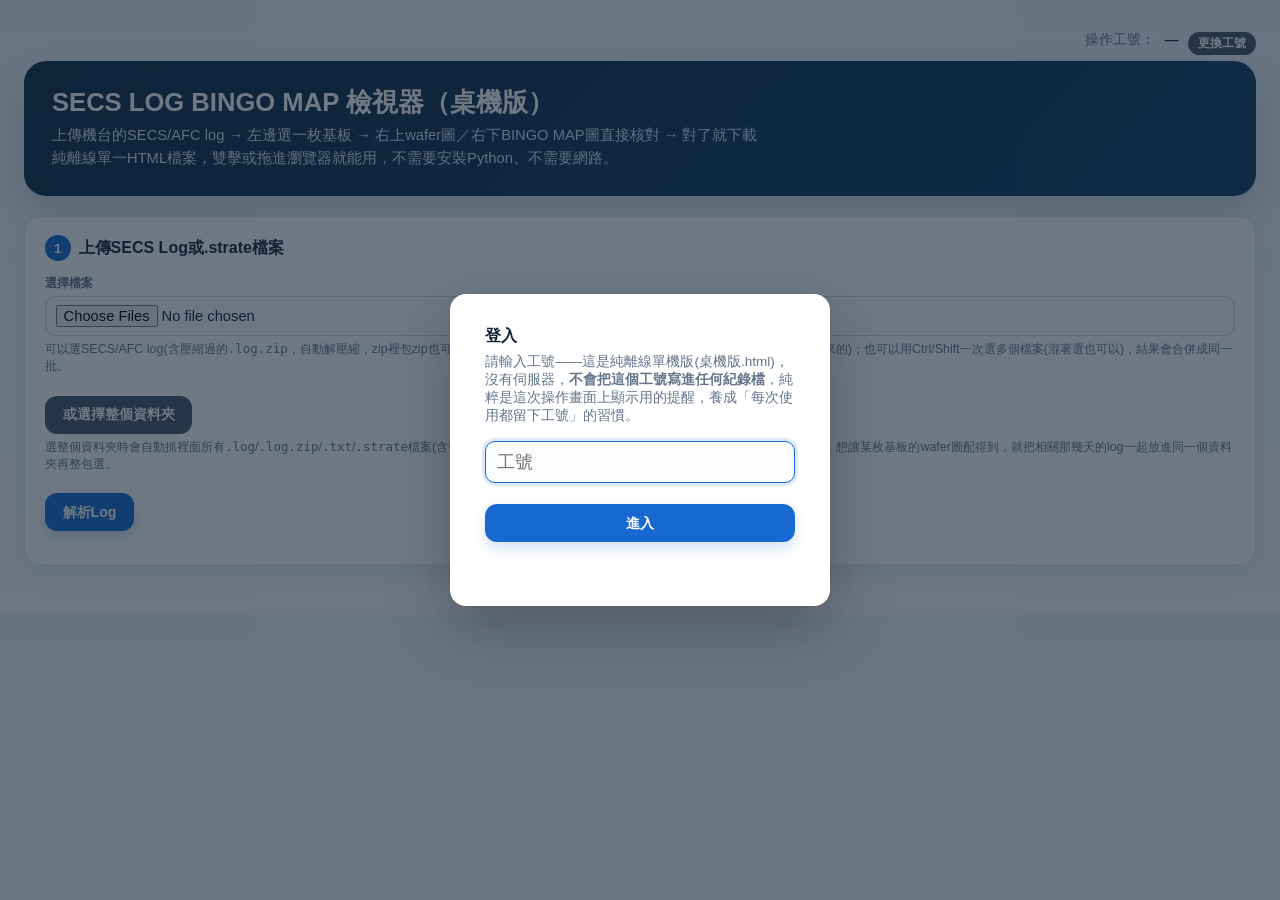
<file: webapp/static/secs_bingo_map_viewer_standalone.html>
<!DOCTYPE html>
<html lang="zh-Hant">
<head>
<meta charset="UTF-8">
<meta name="viewport" content="width=device-width,initial-scale=1">
<title>SECS LOG BINGO MAP 檢視器（桌機版）</title>
<style>
/* ============================================================
   2026/10/30：單一HTML檔案的「桌機版」——使用者要求跟同事既有的
   「STRATE_v92桌機版.html」同一種慣例：雙擊/拖進瀏覽器就能用，完全
   離線，不用裝Python、不用啟動伺服器、也不接任何CDN。這份樣式表是
   webapp/static/style.css + webapp/templates/simple_bingo_viewer.html
   原本<style>區塊的原封內容，直接整合進同一個檔案，不是重新設計一套
   ——使用者已經認得這套版面(跟webapp/app.py系列工具共用同一套視覺
   語言，見style.css開頭的comment)。
   ============================================================ */
:root{
  --bg:#f5f7fb; --card:#fff; --ink:#142033; --muted:#64748b; --line:#dbe3ef;
  --blue:#1769d1; --blue-dark:#0f2a44;
  --green:#0f8f5f; --green-bg:#ecfdf5;
  --yellow:#b7791f; --yellow-bg:#fffbeb;
  --red:#b42318; --red-bg:#fff1f2;
  --wafer-cell-size:20px;
}
*{box-sizing:border-box}
body{
  margin:0; padding:1.5rem 1.5rem 3rem;
  background:linear-gradient(180deg,#eef4fb,#f8fafc);
  font-family:-apple-system,BlinkMacSystemFont,"Segoe UI","Microsoft JhengHei","Noto Sans TC",sans-serif;
  color:var(--ink);
}
.wrap{max-width:1800px;margin:0 auto}
.hero{
  background:linear-gradient(135deg,var(--blue-dark),#123d65);
  color:#fff; border-radius:22px; padding:24px 28px;
  box-shadow:0 16px 35px rgba(15,42,68,.18);
  margin-bottom:1.25rem;
}
.hero h1{margin:0 0 6px;font-size:1.6rem}
.hero p{margin:4px 0;color:#d9e7f3;font-size:0.92rem}
.panel{
  background:rgba(255,255,255,.96); border:1px solid var(--line);
  border-radius:18px; padding:18px 20px; margin-top:0;
  box-shadow:0 8px 24px rgba(15,42,68,.08);
}
h2{font-size:1rem;margin:0 0 0.9rem;display:flex;align-items:center;gap:0.5rem}
h2 .step-badge{
  display:inline-flex;align-items:center;justify-content:center;
  width:1.6rem;height:1.6rem;border-radius:50%;
  background:var(--blue);color:#fff;font-size:0.85rem;font-weight:700;flex:none;
}
label{display:flex;flex-direction:column;font-weight:700;font-size:0.78rem;color:var(--muted);gap:0.25rem}
input,select,textarea{
  font-size:0.92rem;padding:0.5rem 0.6rem;border:1px solid #cbd5e1;
  border-radius:10px;background:#fbfcfe;color:var(--ink);font-family:inherit;
}
input:focus,select:focus,textarea:focus{
  outline:none;border-color:var(--blue);box-shadow:0 0 0 3px rgba(23,105,209,.14);
}
button{
  border:0;border-radius:12px;background:var(--blue);color:#fff;
  font-weight:700;padding:0.6rem 1.1rem;margin-top:0.5rem;cursor:pointer;
  box-shadow:0 6px 14px rgba(23,105,209,.2);font-size:0.88rem;
  transition:background .15s ease;
}
button:hover{background:#1257ab}
button:disabled{background:#9fb3c8;box-shadow:none;cursor:not-allowed}
button.secondary{background:#475569;box-shadow:none}
button.secondary:hover{background:#334155}
.notice{
  border-left:5px solid var(--blue);background:#eff6ff;color:#1e3a5f;
  padding:10px 14px;border-radius:10px;font-size:0.82rem;line-height:1.55;margin:0.4rem 0 0.7rem;
}
.notice code{background:rgba(23,105,209,.1);padding:0.05rem 0.3rem;border-radius:4px}
.legend{display:flex;gap:14px;flex-wrap:wrap;margin:0.5rem 0;font-size:0.78rem;color:#334155}
.legend i{display:inline-block;width:14px;height:14px;border:1px solid #777;vertical-align:middle;margin-right:4px;border-radius:3px}
.lyr-wafer-wrap{position:relative;display:inline-block;margin-top:0.5rem;max-width:100%;overflow-x:auto}
.lyr-wafer-grid{display:inline-block;user-select:none;background:#fff;border-radius:8px;border:1px solid var(--line)}
.wafer-row{display:flex}
.wafer-cell{
  width:var(--wafer-cell-size,20px);height:var(--wafer-cell-size,20px);box-sizing:border-box;
  border:1px solid #eef1f6;background:#fff;cursor:pointer;
  transition:filter .1s ease;display:flex;align-items:center;justify-content:center;
  font-size:calc(var(--wafer-cell-size,20px) * 0.45);font-weight:800;color:#0b1220;user-select:none;
}
.wafer-cell:hover{filter:brightness(.93)}
.wafer-cell.bin-cell{background:var(--bin-color,#fff);border-color:rgba(0,0,0,.06)}
.wafer-cell.focus{outline:3px solid #f97316;outline-offset:-3px;z-index:1;position:relative}
.wafer-cell.pickable{cursor:pointer}
.wafer-cell.staged{outline:3px dashed #2563eb;outline-offset:-3px}
.grid-wrap-inner{position:relative;display:inline-block;margin:0.3rem 0 0.8rem;max-width:100%;overflow:auto}
.lyr-substrate-grid{display:inline-block;user-select:none;border:1px solid var(--line);border-radius:8px;background:#fff}
.substrate-cell{
  width:var(--wafer-cell-size,20px);height:var(--wafer-cell-size,20px);box-sizing:border-box;
  border:1px solid #eef1f6;background:#f3f5f8;cursor:pointer;
}
.substrate-cell:hover{filter:brightness(.93)}
.substrate-cell.filled{background:var(--blue);border-color:#0f4f9e}
.substrate-cell.skipped{background:#fde047;border-color:#b7791f}
.grid-axis-cell,.substrate-axis-cell{
  width:var(--wafer-cell-size,20px);height:var(--wafer-cell-size,20px);box-sizing:border-box;
  display:flex;align-items:center;justify-content:center;
  font-size:calc(var(--wafer-cell-size,20px) * 0.45);font-weight:700;color:var(--muted);
  background:#e9eef6;flex:none;
}
.grid-axis-corner,.substrate-axis-corner{background:#111f35}
p.small,.small{font-size:0.78rem;color:var(--muted)}
.row{display:flex}
#status.ok{color:var(--green)}
#status.error{color:var(--red);white-space:pre-wrap}

/* ---- 2026/10/29系列工作留下的版面樣式(簡化版工具的sbv-*前綴)，原封搬過來 ---- */
.sbv-layout{display:flex;gap:1.25rem;align-items:flex-start;margin-top:1rem}
.sbv-list{width:220px;flex:none;max-height:80vh;overflow:auto;border:1px solid var(--line);border-radius:12px;background:#fff}
.sbv-list-item{display:block;width:100%;text-align:left;border:0;border-bottom:1px solid var(--line);background:#fff;color:var(--ink);padding:0.7rem 0.8rem;font-weight:400;border-radius:0}
.sbv-list-item:hover{background:#f1f5f9}
.sbv-list-item.active{background:var(--blue);color:#fff;font-weight:700}
.sbv-list-item b{display:block;font-size:0.95rem}
.sbv-list-item span{display:block;font-size:0.76rem;opacity:0.85;margin-top:2px}
.sbv-main{flex:1;min-width:0}
.sbv-panes{display:flex;gap:1.25rem;flex-wrap:wrap}
.sbv-pane{flex:1;min-width:280px}
.sbv-pane h3{margin:0 0 0.4rem;font-size:1rem}
.sbv-empty{padding:2.5rem 1rem;text-align:center;color:var(--muted)}
#raw-strate-box{margin-top:0.5rem;max-height:320px;overflow:auto;background:#0f1f2e;color:#d7e6f0;padding:0.8rem 1rem;border-radius:10px;font-size:0.78rem;line-height:1.5;white-space:pre-wrap;word-break:break-all}
#login-overlay{position:fixed;inset:0;background:rgba(15,32,51,.6);display:flex;align-items:center;justify-content:center;z-index:999}
#login-card{background:#fff;border-radius:16px;padding:2rem 2.2rem;width:min(90vw,380px);box-shadow:0 20px 60px rgba(0,0,0,.25)}
#login-card h2{margin:0 0 0.4rem}
#login-card p{margin:0 0 1rem;color:var(--muted);font-size:0.85rem}
#login-card input{width:100%;font-size:1.1rem;padding:0.6rem 0.7rem;margin-bottom:0.8rem}
#login-card button{width:100%}
#login-error{color:var(--red,#b42318);font-size:0.82rem;min-height:1.2em;margin-top:0.3rem}
.sbv-userbar{display:flex;justify-content:flex-end;align-items:center;gap:0.6rem;font-size:0.85rem;color:var(--muted);margin-bottom:0.4rem}
.sbv-userbar b{color:var(--ink)}
.sbv-userbar button{padding:3px 10px;font-size:0.78rem}

/* 解析中的萬聖節青蛙載入動畫——原封從simple_bingo_viewer.html搬過來，
   細節沿革(擠壓拉伸、置中、萬聖節配色、四腳SVG、南瓜閃躲)見那支檔案
   的docstring/comment，這裡不重複敘述。 */
.sbv-loading{display:none;position:fixed;inset:0;background:rgba(10,6,20,.65);align-items:center;justify-content:center;z-index:998}
.sbv-loading.active{display:flex}
.sbv-loading-card{background:linear-gradient(165deg,#2b1055 0%,#1a0b2e 70%,#120820 100%);border-radius:22px;padding:1.6rem 1.8rem 1.6rem;box-shadow:0 0 0 2px rgba(255,140,26,.25),0 24px 70px rgba(0,0,0,.55);text-align:center;width:min(90vw,380px)}
.sbv-loading-flock{position:relative;height:26px;margin-bottom:0.3rem;overflow:hidden}
.sbv-loading-flock span{position:absolute;top:4px;left:-10%;font-size:18px;animation:sbv-fly 3.2s linear infinite}
.sbv-loading-flock .bat2{font-size:15px;top:0;animation-duration:2.5s;animation-delay:-1.1s}
.sbv-loading-flock .ghost{font-size:17px;top:6px;animation-duration:4s;animation-delay:-2.3s;opacity:0.85}
.sbv-loading-track{position:relative;width:100%;max-width:320px;height:120px;margin:0 auto;background:linear-gradient(to right,#4a1f7a,#ff8c1a55);border-radius:24px;overflow:hidden}
.sbv-loading-track .shadow{position:absolute;bottom:10px;left:2%;width:13%;height:14px;background:rgba(90,30,10,.4);border-radius:50%;animation:sbv-shadow 1.4s ease-in-out infinite}
.sbv-loading-track .frog{position:absolute;bottom:8px;left:2%;width:58px;height:48px;transform-origin:bottom center;animation:sbv-hop 1.4s cubic-bezier(.4,0,.2,1) infinite}
.sbv-loading-track .frog-svg{display:block;width:100%;height:100%;overflow:visible}
.sbv-loading-track .leg{transform-box:fill-box}
.sbv-loading-track .back-l{transform-origin:88% 25%;animation:sbv-backleg-l 1.4s cubic-bezier(.4,0,.2,1) infinite}
.sbv-loading-track .back-r{transform-origin:12% 25%;animation:sbv-backleg-r 1.4s cubic-bezier(.4,0,.2,1) infinite}
.sbv-loading-track .front-l{transform-origin:75% 15%;animation:sbv-frontleg-l 1.4s cubic-bezier(.4,0,.2,1) infinite}
.sbv-loading-track .front-r{transform-origin:25% 15%;animation:sbv-frontleg-r 1.4s cubic-bezier(.4,0,.2,1) infinite}
.sbv-loading-track .finish{position:absolute;right:10px;top:50%;margin-top:-18px;font-size:34px;transform-origin:center bottom;animation:sbv-glow 1.6s ease-in-out infinite,sbv-pumpkin-dodge 1.4s ease-in-out infinite}
.sbv-loading-text{display:block;margin-top:1rem;font-size:0.9rem;color:#f0dcff}
@keyframes sbv-fly{0%{left:-10%;transform:translateY(0)}50%{transform:translateY(-8px)}100%{left:110%;transform:translateY(0)}}
@keyframes sbv-glow{0%,100%{filter:drop-shadow(0 0 3px #ff8c1a)}50%{filter:drop-shadow(0 0 12px #ffb04d)}}
@keyframes sbv-pumpkin-dodge{0%,38%{transform:translate(0,0) rotate(0deg)}42%{transform:translate(5px,-12px) rotate(-12deg)}46%,80%{transform:translate(0,0) rotate(0deg)}84%{transform:translate(5px,-12px) rotate(12deg)}88%,100%{transform:translate(0,0) rotate(0deg)}}
@keyframes sbv-backleg-l{0%{transform:rotate(50deg)}8%{transform:rotate(75deg)}25%{transform:rotate(0deg)}42%{transform:rotate(50deg)}50%{transform:rotate(75deg)}67%{transform:rotate(0deg)}84%{transform:rotate(50deg)}92%{transform:rotate(55deg)}100%{transform:rotate(50deg)}}
@keyframes sbv-backleg-r{0%{transform:rotate(-50deg)}8%{transform:rotate(-75deg)}25%{transform:rotate(0deg)}42%{transform:rotate(-50deg)}50%{transform:rotate(-75deg)}67%{transform:rotate(0deg)}84%{transform:rotate(-50deg)}92%{transform:rotate(-55deg)}100%{transform:rotate(-50deg)}}
@keyframes sbv-frontleg-l{0%{transform:rotate(10deg)}8%{transform:rotate(25deg)}25%{transform:rotate(-20deg)}42%{transform:rotate(10deg)}50%{transform:rotate(25deg)}67%{transform:rotate(-20deg)}84%{transform:rotate(10deg)}92%{transform:rotate(15deg)}100%{transform:rotate(10deg)}}
@keyframes sbv-frontleg-r{0%{transform:rotate(-10deg)}8%{transform:rotate(-25deg)}25%{transform:rotate(20deg)}42%{transform:rotate(-10deg)}50%{transform:rotate(-25deg)}67%{transform:rotate(20deg)}84%{transform:rotate(-10deg)}92%{transform:rotate(-15deg)}100%{transform:rotate(-10deg)}}
@keyframes sbv-hop{0%{left:2%;bottom:8px;transform:scaleX(1.35) scaleY(0.65) rotate(0deg)}8%{left:8%;bottom:8px;transform:scaleX(0.65) scaleY(1.45) rotate(-18deg)}25%{left:36%;bottom:78px;transform:scaleX(0.9) scaleY(1.1) rotate(-30deg)}42%{left:60%;bottom:8px;transform:scaleX(1.4) scaleY(0.6) rotate(0deg)}50%{left:63%;bottom:8px;transform:scaleX(0.65) scaleY(1.45) rotate(-18deg)}67%{left:84%;bottom:78px;transform:scaleX(0.9) scaleY(1.1) rotate(-30deg)}84%{left:96%;bottom:8px;transform:scaleX(1.4) scaleY(0.6) rotate(0deg)}92%{left:96%;bottom:8px;transform:scaleX(1.0) scaleY(1.2) rotate(-8deg)}100%{left:2%;bottom:8px;transform:scaleX(1.35) scaleY(0.65) rotate(0deg)}}
@keyframes sbv-shadow{0%{left:2%;opacity:.4;transform:scaleX(1)}8%{left:8%;opacity:.3;transform:scaleX(0.65)}25%{left:36%;opacity:.08;transform:scaleX(0.3)}42%{left:60%;opacity:.4;transform:scaleX(1)}50%{left:63%;opacity:.3;transform:scaleX(0.65)}67%{left:84%;opacity:.08;transform:scaleX(0.3)}84%{left:96%;opacity:.4;transform:scaleX(1)}92%{left:96%;opacity:.4;transform:scaleX(1)}100%{left:2%;opacity:.4;transform:scaleX(1)}}
</style>
</head>
<body>

<div id="login-overlay">
  <div id="login-card">
    <h2>登入</h2>
    <p>請輸入工號——這是純離線單機版(桌機版.html)，沒有伺服器，<b>不會把這個工號寫進任何紀錄檔</b>，純粹是這次操作畫面上顯示用的提醒，養成「每次使用都留下工號」的習慣。</p>
    <input id="login-input" placeholder="工號" autocomplete="off" maxlength="20">
    <button id="btn-login">進入</button>
    <p id="login-error"></p>
  </div>
</div>

<div class="wrap">

<div class="sbv-userbar">
  操作工號：<b id="current-employee-id">—</b>
  <button type="button" class="secondary" id="btn-switch-user">更換工號</button>
</div>

<div class="hero">
  <h1>SECS LOG BINGO MAP 檢視器（桌機版）</h1>
  <p>上傳機台的SECS/AFC log → 左邊選一枚基板 → 右上wafer圖／右下BINGO MAP圖直接核對 → 對了就下載</p>
  <p>純離線單一HTML檔案，雙擊或拖進瀏覽器就能用，不需要安裝Python、不需要網路。</p>
</div>

<section class="panel" id="upload-panel">
  <h2><span class="step-badge">1</span>上傳SECS Log或.strate檔案</h2>
  <label>選擇檔案 <input type="file" id="log-file" accept=".log,.txt,.zip,.strate" multiple></label>
  <p class="hint" style="font-size:0.78rem;color:var(--muted);margin-top:0.3rem">
    可以選SECS/AFC log(含壓縮過的<code>.log.zip</code>，自動解壓縮，zip裡包zip也可以)，<b>也可以直接選現成的<code>.strate</code>檔案</b>(例如從SMAP網路磁碟機抓下來的)；也可以用Ctrl/Shift一次選多個檔案(混著選也可以)，結果會合併成同一批。
  </p>
  <div class="row" style="gap:0.6rem;align-items:center;margin-top:0.5rem">
    <button type="button" class="secondary" id="btn-pick-folder">或選擇整個資料夾</button>
    <input type="file" id="log-folder" webkitdirectory directory multiple style="display:none">
    <span id="folder-picked-label" class="small" style="color:var(--muted)"></span>
  </div>
  <p class="hint" style="font-size:0.78rem;color:var(--muted);margin-top:0.3rem">
    選整個資料夾時會自動抓裡面所有<code>.log</code>/<code>.log.zip</code>/<code>.txt</code>/<code>.strate</code>檔案(含子資料夾)，其他檔案自動略過——<code>.strate</code>檔案本身沒有wafer圖資料，想讓某枚基板的wafer圖配得到，就把相關那幾天的log一起放進同一個資料夾再整包選。
  </p>
  <button id="btn-extract">解析Log</button>
  <div class="sbv-loading" id="loading-indicator">
    <div class="sbv-loading-card">
      <div class="sbv-loading-flock">
        <span class="bat1">🦇</span><span class="bat2">🦇</span><span class="ghost">👻</span>
      </div>
      <div class="sbv-loading-track">
        <span class="shadow"></span>
        <div class="frog">
          <svg class="frog-svg" viewBox="0 0 100 80">
            <g class="leg back-l"><path d="M0 70 Q2 56 20 54 Q28 60 24 72 Q10 78 0 70 Z" fill="#2fb84a"/></g>
            <g class="leg back-r"><path d="M100 70 Q98 56 80 54 Q72 60 76 72 Q90 78 100 70 Z" fill="#2fb84a"/></g>
            <g class="leg front-l"><path d="M18 66 Q13 74 19 80 Q30 78 30 69 Q25 63 18 66 Z" fill="#35c553"/></g>
            <g class="leg front-r"><path d="M82 66 Q87 74 81 80 Q70 78 70 69 Q75 63 82 66 Z" fill="#35c553"/></g>
            <ellipse cx="50" cy="46" rx="32" ry="24" fill="#3ddc55"/>
            <ellipse cx="50" cy="56" rx="20" ry="13" fill="#eaffd0"/>
            <circle cx="34" cy="22" r="11" fill="#3ddc55"/>
            <circle cx="66" cy="22" r="11" fill="#3ddc55"/>
            <circle cx="34" cy="22" r="6.5" fill="#fff"/>
            <circle cx="66" cy="22" r="6.5" fill="#fff"/>
            <circle cx="36" cy="22" r="3" fill="#153a1f"/>
            <circle cx="68" cy="22" r="3" fill="#153a1f"/>
            <path d="M38 50 Q50 58 62 50" stroke="#1d7a33" stroke-width="2.5" fill="none" stroke-linecap="round"/>
          </svg>
        </div>
        <span class="finish">🎃</span>
      </div>
      <span class="sbv-loading-text" id="loading-text">🎃 解析中，請稍候...</span>
    </div>
  </div>
  <p id="status"></p>
</section>

<div class="sbv-layout" id="result-area" style="display:none">
  <div style="width:220px;flex:none;display:flex;flex-direction:column;gap:0.5rem">
    <button type="button" id="btn-download-all"></button>
    <div class="sbv-list" id="substrate-list" style="width:100%"></div>
  </div>
  <div class="sbv-main">
    <div class="panel" id="detail-panel">
      <div class="row" style="justify-content:space-between;flex-wrap:wrap;gap:0.6rem">
        <h2 id="detail-title" style="margin:0">請在左邊選一枚基板</h2>
        <div class="row" style="gap:0.8rem">
          <label style="margin:0"><input type="radio" name="orientation" value="forward" checked> 正向</label>
          <label style="margin:0"><input type="radio" name="orientation" value="reverse"> 反向</label>
          <button id="btn-download" style="display:none"></button>
        </div>
      </div>
      <p id="detail-info" class="small"></p>
      <div id="missing-job-info-notice" class="notice" style="display:none;margin-top:0.5rem;color:#b45309;border-color:#f59e0b">
        ⚠️ 這枚基板的資料來源是設備本機的GUI trace log，沒有批號(ASSY_LOT)／站別(OPER)／EQPID這幾項資訊
        (這個資料來源本來就不會記錄這些，不是漏抓)，下載的.strate檔案這幾欄會是空白，記得自己確認、手動補上。
      </div>
      <div class="notice" style="margin-top:0.5rem">
        正向／反向只改下面兩張圖怎麼排，<b>不影響「下載」拿到的.strate檔案內容</b>——拿實物比對，哪個方向對得上就切哪個。
      </div>
      <label class="row" style="gap:0.4rem;margin-top:0.6rem;font-size:0.85rem;font-weight:normal">
        <input type="checkbox" id="chk-raw-strate"> 顯示這一枚的STRATE原始資料(.strate檔案內容，跟「下載」拿到的一樣)
      </label>
      <pre id="raw-strate-box" style="display:none"></pre>
      <div class="sbv-panes" style="margin-top:0.8rem">
        <div class="sbv-pane">
          <h3>這一枚來源的wafer圖</h3>
          <div class="legend" id="wafer-bin-legend"></div>
          <div class="legend">
            <span><i style="outline:3px solid #f97316;outline-offset:-3px;background:#fff"></i>這一枚用到的格子</span>
            <span><i style="outline:3px dashed #2563eb;outline-offset:-3px;background:#fff"></i>待填入(已選取)</span>
          </div>
          <div class="row" id="wafer-pickable-bins" style="gap:0.8rem;align-items:center;flex-wrap:wrap;font-size:0.82rem;margin:0.3rem 0"></div>
          <p class="hint" style="font-size:0.78rem;color:var(--muted);margin:0.3rem 0 0.5rem">
            點選或拖曳框選良品格子，選取的die會即時畫進下面「手動建立全新基板」那張空白圖；再點一次已選的格子可以取消。
            預設只能選bin=1，想選其他bin(例如bin=2)的格子，先在上面勾選允許的bin。
          </p>
          <p id="wafer-ring-note" class="hint" style="display:none;font-size:0.78rem;color:#b45309;margin:0 0 0.5rem"></p>
          <div class="lyr-wafer-wrap"><div id="wafer-grid" class="lyr-wafer-grid"></div></div>
        </div>
        <div class="sbv-pane">
          <h3>這一枚的BINGO MAP</h3>
          <div class="legend">
            <span><i style="background:var(--blue)"></i>有die</span>
            <span><i style="background:#fff;border:1px solid var(--line)"></i>無die</span>
          </div>
          <div class="lyr-substrate-grid" id="substrate-grid"></div>

          <h3 style="margin-top:1.2rem">手動建立全新基板(空白BINGO MAP)</h3>
          <div class="legend">
            <span><i style="background:#2563eb"></i>已選取的die</span>
            <span><i style="background:#fde047;border:1px solid #b7791f"></i>不上片(跳過)</span>
            <span><i style="background:#fff;border:1px solid var(--line)"></i>還沒選</span>
          </div>
          <p class="hint" style="font-size:0.78rem;color:var(--muted);margin:0.3rem 0 0.5rem">
            完全獨立、不綁定左邊清單裡任何一枚基板——形狀(列數/欄數)跟批號/EQPID等欄位借用<b>目前選到的這一枚</b>當樣板，左邊wafer圖點選/框選的die會即時畫在<b>這張空白圖上</b>；輸入這枚基板真正的流水號後即可下載成一份全新、獨立的.strate檔案。
          </p>
          <div class="lyr-substrate-grid" id="substrate-grid-new"></div>
          <div class="row" id="skip-controls" style="justify-content:space-between;align-items:center;flex-wrap:wrap;gap:0.6rem;margin-top:0.6rem;padding:0.6rem 0.9rem;background:#fffbea;border-radius:10px">
            <span id="skip-status" class="small">已標記不上片 0 格</span>
            <span class="row" style="gap:0.5rem">
              <button type="button" class="secondary" id="btn-toggle-skip-mode">標記「不上片」模式：關閉</button>
              <button type="button" class="secondary" id="btn-clear-skips">清除不上片標記</button>
            </span>
          </div>
          <p id="skip-mode-hint" class="hint" style="display:none;font-size:0.78rem;color:#b45309;margin:0.4rem 0 0">
            目前是「不上片」標記模式：點上面空白圖上任一還沒選die的格子＝標記/取消該格不上片(黃色＝跳過，之後選die填入時不會用到這個位置)；也可以拖曳框選一整片。
          </p>
          <div class="row" id="pick-controls" style="justify-content:space-between;align-items:center;flex-wrap:wrap;gap:0.6rem;margin-top:0.6rem;padding:0.6rem 0.9rem;background:#eef6ff;border-radius:10px">
            <span id="pick-status" class="small">已選 0 顆</span>
            <button type="button" class="secondary" id="btn-clear-picks">清除選取</button>
          </div>
          <div class="row" style="gap:0.6rem;align-items:center;margin-top:0.6rem;flex-wrap:wrap">
            <label style="margin:0;display:flex;gap:0.4rem;align-items:center">
              新基板流水號(SUBSTRATE_ID)
              <input type="text" id="new-substrate-id" placeholder="例如 K2MRI099" style="width:160px">
            </label>
            <button type="button" id="btn-download-new" disabled>下載這枚新基板</button>
          </div>
        </div>
      </div>
    </div>
  </div>
</div>

</div>
<script>
// 2026/11/06：從使用者提供的另一套現有工具(同事開發的.exe，拿strings
// 反組譯看它內嵌HTML的<script>)學到的防呆——那套工具用feature-detect
// 的方式(`if (!global.TextDecoder) global.TextDecoder = LegacyTextDecoder`)
// 幫TextDecoder/TextEncoder補polyfill，只在真的缺這個API的設備端電腦上
// 才會啟用，不影響其他正常電腦。我們這裡遇到的file.arrayBuffer()缺失
// 已經改用FileReader修好(跟那套工具的做法一致)，這次比照同一套防呆邏輯
// 補上TextDecoder/TextEncoder，因為這兩個API在decodeSecsLog()/ZipReader/
// 下載用的zip產生器裡到處都在用，一旦缺了會直接整個解析不了，比
// arrayBuffer缺失更致命。必須放在最前面(ZipReader/SecsCore等都會用到)，
// 只在真的缺少時才啟用，不改變任何現有行為。
(function (global) {
  "use strict";
  if (!global.TextDecoder) {
    function legacyDecodeUtf8(bytes) {
      var out = "";
      var i = 0;
      while (i < bytes.length) {
        var b0 = bytes[i++];
        if (b0 < 0x80) {
          out += String.fromCharCode(b0);
        } else if ((b0 & 0xe0) === 0xc0 && i < bytes.length) {
          var b1 = bytes[i++];
          out += String.fromCharCode(((b0 & 0x1f) << 6) | (b1 & 0x3f));
        } else if ((b0 & 0xf0) === 0xe0 && i + 1 < bytes.length) {
          var c1 = bytes[i++], c2 = bytes[i++];
          out += String.fromCharCode(((b0 & 0x0f) << 12) | ((c1 & 0x3f) << 6) | (c2 & 0x3f));
        } else if ((b0 & 0xf8) === 0xf0 && i + 2 < bytes.length) {
          var d1 = bytes[i++], d2 = bytes[i++], d3 = bytes[i++];
          var cp = ((b0 & 0x07) << 18) | ((d1 & 0x3f) << 12) | ((d2 & 0x3f) << 6) | (d3 & 0x3f);
          cp -= 0x10000;
          out += String.fromCharCode(0xd800 + (cp >> 10), 0xdc00 + (cp & 0x3ff));
        } else {
          out += String.fromCharCode(0xfffd);
        }
      }
      return out;
    }
    function legacyDecodeUtf16(bytes, bigEndian) {
      var out = "";
      var len = bytes.length - (bytes.length % 2);
      for (var i = 0; i < len; i += 2) {
        var code = bigEndian ? (bytes[i] << 8) | bytes[i + 1] : (bytes[i + 1] << 8) | bytes[i];
        out += String.fromCharCode(code);
      }
      return out;
    }
    function LegacyTextDecoder(label) {
      this.encoding = String(label || "utf-8").toLowerCase();
    }
    LegacyTextDecoder.prototype.decode = function (input) {
      var bytes = input instanceof Uint8Array ? input : new Uint8Array(input);
      if (this.encoding === "utf-16le" || this.encoding === "utf-16") return legacyDecodeUtf16(bytes, false);
      if (this.encoding === "utf-16be") return legacyDecodeUtf16(bytes, true);
      return legacyDecodeUtf8(bytes);
    };
    global.TextDecoder = LegacyTextDecoder;
  }

  if (!global.TextEncoder) {
    function LegacyTextEncoder() {}
    LegacyTextEncoder.prototype.encode = function (str) {
      var bytes = [];
      for (var i = 0; i < str.length; i++) {
        var code = str.charCodeAt(i);
        if (code >= 0xd800 && code <= 0xdbff && i + 1 < str.length) {
          var low = str.charCodeAt(i + 1);
          if (low >= 0xdc00 && low <= 0xdfff) {
            code = (code - 0xd800) * 0x400 + (low - 0xdc00) + 0x10000;
            i++;
          }
        }
        if (code < 0x80) {
          bytes.push(code);
        } else if (code < 0x800) {
          bytes.push(0xc0 | (code >> 6), 0x80 | (code & 0x3f));
        } else if (code < 0x10000) {
          bytes.push(0xe0 | (code >> 12), 0x80 | ((code >> 6) & 0x3f), 0x80 | (code & 0x3f));
        } else {
          bytes.push(
            0xf0 | (code >> 18),
            0x80 | ((code >> 12) & 0x3f),
            0x80 | ((code >> 6) & 0x3f),
            0x80 | (code & 0x3f)
          );
        }
      }
      return new Uint8Array(bytes);
    };
    global.TextEncoder = LegacyTextEncoder;
  }
})(typeof window !== "undefined" ? window : globalThis);

// SECS LOG BINGO MAP 檢視器（桌機版）— 完全離線單一HTML檔案。
// 2026/10/30新增：使用者看到同事的「STRATE_v92桌機版.html」之後要求
// 做成同一種慣例——雙擊或拖進瀏覽器就能用，不裝Python、不開伺服器、
// 不接任何CDN。這支<script>裡的程式碼依序是4個原本分開寫、各自驗證過
// 的部分接在一起：
//   1. ZipReader   — 自己寫的RFC1951 DEFLATE inflate + ZIP(central
//                     directory)讀取器，沒有後端可以用Python的zipfile，
//                     也不接CDN函式庫(pako/fflate)，只好手刻一份。已經
//                     對著真實log資料用Python的zipfile壓成ZIP_STORED/
//                     ZIP_DEFLATED兩種、以及zip包zip的巢狀資料夾，逐
//                     byte比對SHA256通過。
//   2. SecsCore    — bingomap/secs_log.py + bingomap/strate.py的逐行
//                     JS翻譯(不是重新推導)，含UTF-16LE偵測、Transaction
//                     區塊擷取、JobInfoFromAFC派工關聯、WaferStart的
//                     8方向座標自動偵測、.strate的序列化/解析。對著
//                     bingomap/tests/fixtures/裡3份真實log + 1份真實
//                     .strate檔案逐欄位核對過，包含重現
//                     bingomap/CLAUDE.md記錄過的97.5%(1425/1461)wafer
//                     方向自動偵測命中率。
//   3. UI glue     — 取代原本Flask後端(webapp/simple_bingo_viewer.py)
//                     的_substrate_positions()/_wafer_positions()/
//                     _wafer_map_summary()/_substrate_summary()/
//                     api_build_new_substrate()這幾個函式，邏輯逐一對應
//                     搬過來，只是從Python換成JS，全部在瀏覽器裡跑。
//   4. UI main     — 原本webapp/static/simple_bingo_viewer.js的畫面渲染
//                     邏輯(清單/wafer圖/BINGO MAP圖/手動建立全新基板/
//                     正向反向切換/全部下載打包zip)幾乎原封不動搬過來，
//                     只有牽涉到fetch()呼叫後端的幾處(extractOneFile()、
//                     downloadNewSubstrate()、下載稽核紀錄)改成呼叫
//                     上面1~3的本地函式，或者誠實拿掉(見下)。
//
// 跟Flask版比起來，這個桌機版**沒有**、也不可能有的東西：沒有伺服器，
// 所以「每次下載記一筆工號/時間/流水號到後端CSV」這個稽核功能沒有對應
// 物，直接拿掉——登入畫面保留工號輸入框(維持「每次使用都留下工號」的
// 習慣、畫面上顯示用)，但文字明講「不會把這個工號寫進任何紀錄檔」，不
// 是假裝還有記錄其實什麼都沒寫。其餘功能(多檔/整個資料夾上傳、zip自動
// 解壓縮、wafer圖+BINGO MAP圖對照、正向/反向切換、手動建立全新基板、
// 全部下載打包成zip、直接上傳現成.strate檔案)都完整保留。
//
// 驗證方式見bingomap/CLAUDE.md這份檔案對應的2026/10/30章節；這支
// <script>本身不重新推導任何解析規則，所有非顯而易見的決定都已經在
// 原本的Python模組/Flask工具裡驗證過，這裡單純是同一套邏輯換一種語言。
"use strict";
// Minimal RFC1951 raw DEFLATE inflate + a ZIP (central-directory-based)
// reader, written from scratch for the single-file standalone viewer
// (no CDN dependency allowed, so no pako/fflate import). Ported from the
// well-known public-domain "puff.c" algorithm structure (bit reader,
// fixed + dynamic Huffman, stored blocks), not from any specific existing
// JS library's source, to avoid license/attribution ambiguity. Verified
// byte-for-byte against real SECS log fixtures zipped with Python's
// zipfile (both ZIP_STORED and ZIP_DEFLATED, including a folder-zip
// containing nested .log.zip entries) — see bingomap/CLAUDE.md's
// 2026/10/30 note on the standalone viewer for how.
(function (root, factory) {
  if (typeof module !== "undefined" && module.exports) {
    module.exports = factory();
  } else {
    root.ZipReader = factory();
  }
})(typeof window !== "undefined" ? window : globalThis, function () {

  class BitReader {
    constructor(bytes) {
      this.bytes = bytes;
      this.bytePos = 0;
      this.bitBuf = 0;
      this.bitCnt = 0;
    }
    getBit() {
      if (this.bitCnt === 0) {
        this.bitBuf = this.bytes[this.bytePos++];
        this.bitCnt = 8;
      }
      const bit = this.bitBuf & 1;
      this.bitBuf >>>= 1;
      this.bitCnt--;
      return bit;
    }
    getBits(n) {
      let v = 0;
      for (let i = 0; i < n; i++) v |= this.getBit() << i;
      return v >>> 0;
    }
    alignByte() {
      this.bitBuf = 0;
      this.bitCnt = 0;
    }
  }

  function buildHuffman(lengths) {
    const MAXBITS = 15;
    const counts = new Array(MAXBITS + 1).fill(0);
    for (const len of lengths) counts[len]++;
    counts[0] = 0;
    const offsets = new Array(MAXBITS + 2).fill(0);
    for (let i = 1; i <= MAXBITS; i++) offsets[i + 1] = offsets[i] + counts[i];
    const symbols = new Array(lengths.length).fill(0);
    for (let sym = 0; sym < lengths.length; sym++) {
      const len = lengths[sym];
      if (len !== 0) symbols[offsets[len]++] = sym;
    }
    return { counts, symbols };
  }

  function decodeSymbol(br, huff) {
    let code = 0;
    let first = 0;
    let index = 0;
    for (let len = 1; len <= 15; len++) {
      code |= br.getBit();
      const count = huff.counts[len];
      if (code - first < count) return huff.symbols[index + (code - first)];
      index += count;
      first += count;
      first <<= 1;
      code <<= 1;
    }
    throw new Error("invalid Huffman code");
  }

  const LENGTH_BASE = [3, 4, 5, 6, 7, 8, 9, 10, 11, 13, 15, 17, 19, 23, 27, 31, 35, 43, 51, 59, 67, 83, 99, 115, 131, 163, 195, 227, 258];
  const LENGTH_EXTRA = [0, 0, 0, 0, 0, 0, 0, 0, 1, 1, 1, 1, 2, 2, 2, 2, 3, 3, 3, 3, 4, 4, 4, 4, 5, 5, 5, 5, 0];
  const DIST_BASE = [1, 2, 3, 4, 5, 7, 9, 13, 17, 25, 33, 49, 65, 97, 129, 193, 257, 385, 513, 769, 1025, 1537, 2049, 3073, 4097, 6145, 8193, 12289, 16385, 24577];
  const DIST_EXTRA = [0, 0, 0, 0, 1, 1, 2, 2, 3, 3, 4, 4, 5, 5, 6, 6, 7, 7, 8, 8, 9, 9, 10, 10, 11, 11, 12, 12, 13, 13];
  const CLEN_ORDER = [16, 17, 18, 0, 8, 7, 9, 6, 10, 5, 11, 4, 12, 3, 13, 2, 14, 1, 15];

  function fixedHuffmanTrees() {
    const litLengths = new Array(288);
    for (let i = 0; i <= 143; i++) litLengths[i] = 8;
    for (let i = 144; i <= 255; i++) litLengths[i] = 9;
    for (let i = 256; i <= 279; i++) litLengths[i] = 7;
    for (let i = 280; i <= 287; i++) litLengths[i] = 8;
    const distLengths = new Array(30).fill(5);
    return { lit: buildHuffman(litLengths), dist: buildHuffman(distLengths) };
  }

  function dynamicHuffmanTrees(br) {
    const hlit = br.getBits(5) + 257;
    const hdist = br.getBits(5) + 1;
    const hclen = br.getBits(4) + 4;
    const clLengths = new Array(19).fill(0);
    for (let i = 0; i < hclen; i++) clLengths[CLEN_ORDER[i]] = br.getBits(3);
    const clHuff = buildHuffman(clLengths);

    const lengths = [];
    while (lengths.length < hlit + hdist) {
      const sym = decodeSymbol(br, clHuff);
      if (sym < 16) {
        lengths.push(sym);
      } else if (sym === 16) {
        const prev = lengths[lengths.length - 1];
        const rep = br.getBits(2) + 3;
        for (let i = 0; i < rep; i++) lengths.push(prev);
      } else if (sym === 17) {
        const rep = br.getBits(3) + 3;
        for (let i = 0; i < rep; i++) lengths.push(0);
      } else {
        const rep = br.getBits(7) + 11;
        for (let i = 0; i < rep; i++) lengths.push(0);
      }
    }
    const litLengths = lengths.slice(0, hlit);
    const distLengths = lengths.slice(hlit, hlit + hdist);
    return { lit: buildHuffman(litLengths), dist: buildHuffman(distLengths) };
  }

  function inflateBlock(br, trees, out) {
    for (;;) {
      const sym = decodeSymbol(br, trees.lit);
      if (sym < 256) {
        out.push(sym);
      } else if (sym === 256) {
        return;
      } else {
        const li = sym - 257;
        if (li >= LENGTH_BASE.length) throw new Error("invalid length symbol");
        const length = LENGTH_BASE[li] + br.getBits(LENGTH_EXTRA[li]);
        const dsym = decodeSymbol(br, trees.dist);
        if (dsym >= DIST_BASE.length) throw new Error("invalid distance symbol");
        const dist = DIST_BASE[dsym] + br.getBits(DIST_EXTRA[dsym]);
        const start = out.length - dist;
        if (start < 0) throw new Error("invalid back-reference distance");
        for (let i = 0; i < length; i++) out.push(out[start + i]);
      }
    }
  }

  function inflateRaw(bytes) {
    const br = new BitReader(bytes);
    const out = [];
    let final = 0;
    do {
      final = br.getBit();
      const type = br.getBits(2);
      if (type === 0) {
        br.alignByte();
        const len = bytes[br.bytePos] | (bytes[br.bytePos + 1] << 8);
        br.bytePos += 4;
        for (let i = 0; i < len; i++) out.push(bytes[br.bytePos++]);
      } else if (type === 1) {
        inflateBlock(br, fixedHuffmanTrees(), out);
      } else if (type === 2) {
        inflateBlock(br, dynamicHuffmanTrees(br), out);
      } else {
        throw new Error("invalid DEFLATE block type 3");
      }
    } while (!final);
    return Uint8Array.from(out);
  }

  function readUint32LE(bytes, off) {
    return (bytes[off] | (bytes[off + 1] << 8) | (bytes[off + 2] << 16) | (bytes[off + 3] << 24)) >>> 0;
  }
  function readUint16LE(bytes, off) {
    return bytes[off] | (bytes[off + 1] << 8);
  }
  // 安全範圍內(遠小於2^53)的64-bit小端值——真實.log.zip頂多幾MB，用不到
  // BigInt，一般Number精度綽綽有餘。
  function readUint64LE(bytes, off) {
    return readUint32LE(bytes, off) + readUint32LE(bytes, off + 4) * 4294967296;
  }

  // 2026/10/30修正：使用者真實的.log.zip(用Python zipfile寫出來的)踩到
  // ZIP64——Python的zipfile在某些情況下(不是檔案真的超過4GB，單純是它
  // 自己判斷要用ZIP64格式時)會把central directory裡的compressed
  // size/uncompressed size兩個32-bit欄位直接填成sentinel值0xFFFFFFFF，
  // 真正的64-bit大小改放在每個entry自己的「extra field」裡(tag=0x0001，
  // 格式見PKZIP APPNOTE.TXT §4.5.3)。原本的讀法完全沒處理這個extra
  // field，直接拿0xFFFFFFFF這個假值去跟inflateRaw()解壓縮出來的真實
  // 長度比對，兩者當然對不上，整個entry被判定「解壓縮失敗」——但
  // inflateRaw()本身其實是對的(DEFLATE bit stream自己有終止旗標，不靠
  // 外部長度欄位就能正確停在真正的資料結尾，這也是為什麼使用者本機截圖
  // 裡「400個檔案全部失敗」看起來很誇張、但實際上並不是解壓縮演算法本身
  // 錯了，是長度檢查用了假資料)。拿使用者這次傳的真實.log.zip
  // (BAA0520261004_02.0.log.zip)在Node裡直接測出這個問題，不是憑空
  // 猜的——`readZip`丟出的錯誤訊息`expected 4294967295`就是
  // 0xFFFFFFFF這個sentinel本身，現場就能看出問題在哪。
  function parseZip64Sizes(bytes, extraStart, extraLen, wantUncompressed, wantCompressed, wantOffset) {
    let pos = extraStart;
    const end = extraStart + extraLen;
    while (pos + 4 <= end) {
      const id = readUint16LE(bytes, pos);
      const size = readUint16LE(bytes, pos + 2);
      if (id === 0x0001) {
        let p = pos + 4;
        const result = {};
        if (wantUncompressed) { result.uncompressedSize = readUint64LE(bytes, p); p += 8; }
        if (wantCompressed) { result.compressedSize = readUint64LE(bytes, p); p += 8; }
        if (wantOffset) { result.localHeaderOffset = readUint64LE(bytes, p); p += 8; }
        return result;
      }
      pos += 4 + size;
    }
    return null;
  }

  function findEndOfCentralDirectory(bytes) {
    const SIG = 0x06054b50;
    const minPos = Math.max(0, bytes.length - 65557);
    for (let i = bytes.length - 22; i >= minPos; i--) {
      if (readUint32LE(bytes, i) === SIG) return i;
    }
    throw new Error("not a valid zip: End Of Central Directory record not found");
  }

  function readZip(bytes) {
    const ZIP64_SENTINEL = 0xffffffff;
    const eocd = findEndOfCentralDirectory(bytes);
    const entryCount = readUint16LE(bytes, eocd + 10);
    let cdOffset = readUint32LE(bytes, eocd + 16);

    const entries = {};
    for (let i = 0; i < entryCount; i++) {
      if (readUint32LE(bytes, cdOffset) !== 0x02014b50) {
        throw new Error("not a valid zip: central directory entry signature mismatch");
      }
      const method = readUint16LE(bytes, cdOffset + 10);
      let compressedSize = readUint32LE(bytes, cdOffset + 20);
      let uncompressedSize = readUint32LE(bytes, cdOffset + 24);
      const nameLen = readUint16LE(bytes, cdOffset + 28);
      const extraLen = readUint16LE(bytes, cdOffset + 30);
      const commentLen = readUint16LE(bytes, cdOffset + 32);
      let localHeaderOffset = readUint32LE(bytes, cdOffset + 42);
      const name = new TextDecoder("utf-8").decode(bytes.subarray(cdOffset + 46, cdOffset + 46 + nameLen));

      if (
        compressedSize === ZIP64_SENTINEL ||
        uncompressedSize === ZIP64_SENTINEL ||
        localHeaderOffset === ZIP64_SENTINEL
      ) {
        const z64 = parseZip64Sizes(
          bytes, cdOffset + 46 + nameLen, extraLen,
          uncompressedSize === ZIP64_SENTINEL,
          compressedSize === ZIP64_SENTINEL,
          localHeaderOffset === ZIP64_SENTINEL
        );
        if (z64) {
          if (z64.uncompressedSize !== undefined) uncompressedSize = z64.uncompressedSize;
          if (z64.compressedSize !== undefined) compressedSize = z64.compressedSize;
          if (z64.localHeaderOffset !== undefined) localHeaderOffset = z64.localHeaderOffset;
        }
      }

      if (!name.endsWith("/")) {
        const lhNameLen = readUint16LE(bytes, localHeaderOffset + 26);
        const lhExtraLen = readUint16LE(bytes, localHeaderOffset + 28);
        const dataStart = localHeaderOffset + 30 + lhNameLen + lhExtraLen;
        const compressed = bytes.subarray(dataStart, dataStart + compressedSize);
        let data;
        if (method === 0) {
          data = compressed.slice();
        } else if (method === 8) {
          data = inflateRaw(compressed);
        } else {
          throw new Error(`zip entry ${name}: unsupported compression method ${method} (only stored/deflate supported)`);
        }
        if (data.length !== uncompressedSize) {
          throw new Error(`zip entry ${name}: decompressed ${data.length} bytes, expected ${uncompressedSize}`);
        }
        entries[name] = data;
      }
      cdOffset += 46 + nameLen + extraLen + commentLen;
    }
    return entries;
  }

  return { inflateRaw, readZip };
});
"use strict";
// Faithful JS port of bingomap/secs_log.py + bingomap/strate.py's already
// real-data-validated parsing — see bingomap/CLAUDE.md for the long trail
// of real-log/real-.strate cross-checks behind every non-obvious choice
// here (wafer_xy needing no transform, the 8-way WaferStart BinList axis
// auto-detection, the JobInfoFromAFC job-dispatch correlation). This file
// re-derives nothing; it mirrors the Python module structure function-for-
// function so the two stay easy to compare line by line.
(function (root, factory) {
  if (typeof module !== "undefined" && module.exports) {
    module.exports = factory();
  } else {
    root.SecsCore = factory();
  }
})(typeof window !== "undefined" ? window : globalThis, function () {

  function decodeSecsLog(bytes) {
    if (bytes[0] === 0xff && bytes[1] === 0xfe) {
      return new TextDecoder("utf-16le").decode(bytes.subarray(2));
    }
    if (bytes[0] === 0xfe && bytes[1] === 0xff) {
      return new TextDecoder("utf-16be").decode(bytes.subarray(2));
    }
    const sample = bytes.subarray(0, 512);
    let nulCount = 0;
    for (let i = 0; i < sample.length; i++) if (sample[i] === 0) nulCount++;
    if (nulCount > sample.length / 4) {
      return new TextDecoder("utf-16le").decode(bytes);
    }
    return new TextDecoder("utf-8").decode(bytes);
  }

  // Same two-stage approach as secs_log.py: a regex first carves out each
  // <Transaction>...</Transaction> block from the raw log text (which is
  // NOT a valid XML document — DEBUG/INFO trace lines interleave with the
  // payloads), THEN each block is parsed as its own standalone XML
  // fragment. The self-closing-tag alternative (`<Transaction .../>`)
  // comes first in the pattern for the same reason documented in
  // secs_log.py: a naive single-alternative pattern would otherwise treat
  // a self-closing Request's `/>` as a plain `>` and swallow everything up
  // to the NEXT transaction's closing tag.
  const TRANSACTION_RE = /<Transaction\b[^>]*\/>|<Transaction\b[^>]*>[\s\S]*?<\/Transaction>/g;
  const NAME_RE = /name="([^"]*)"/;
  const TYPE_RE = /Type="([^"]*)"/;

  function iterTransactions(text, DOMParserCtor) {
    const parser = new DOMParserCtor();
    const out = [];
    let m;
    TRANSACTION_RE.lastIndex = 0;
    while ((m = TRANSACTION_RE.exec(text)) !== null) {
      const raw = m[0];
      const nameM = NAME_RE.exec(raw);
      const typeM = TYPE_RE.exec(raw);
      if (!nameM || !typeM) continue;
      let doc;
      try {
        doc = parser.parseFromString(raw, "text/xml");
      } catch (e) {
        continue;
      }
      const errEl = doc.getElementsByTagName("parsererror")[0];
      if (errEl) continue;
      const elem = doc.documentElement;
      if (!elem) continue;
      out.push([nameM[1], typeM[1], elem]);
    }
    return out;
  }

  function directChild(elem, tag) {
    for (const child of Array.from(elem.childNodes)) {
      if (child.nodeType === 1 && child.tagName === tag) return child;
    }
    return null;
  }

  function directChildren(elem, tag) {
    const out = [];
    for (const child of Array.from(elem.childNodes)) {
      if (child.nodeType === 1 && child.tagName === tag) out.push(child);
    }
    return out;
  }

  function text(elem, tag, dflt) {
    if (dflt === undefined) dflt = "";
    const child = directChild(elem, tag);
    if (!child || child.textContent === null) return dflt;
    const t = child.textContent;
    return t === "" ? (child.childNodes.length ? t : dflt) : t.trim();
  }

  function intText(elem, tag, dflt) {
    if (dflt === undefined) dflt = 0;
    const t = text(elem, tag, "");
    const n = parseInt(t, 10);
    return Number.isNaN(n) ? dflt : n;
  }

  // ---- strate.py port ----------------------------------------------------
  const HEADER_FIELDS = [
    ["ASSY_LOT", "assy_lot"], ["MAPPING_LOT", "mapping_lot"], ["EQPID", "eqpid"], ["OPER", "oper"],
    ["SUBSTRATE_ID", "substrate_id"], ["SUBSTRATE_ROW", "substrate_row"], ["SUBSTRATE_COLUMN", "substrate_column"],
    ["SUBSTRATE_BLOCK", "substrate_block"], ["OUT_MGZ_SLOT_NO", "out_mgz_slot_no"],
    ["TOTAL_BOND_DIE_QTY", "total_bond_die_qty"], ["GOOD_DIE", "good_die"], ["RUN_TIME", "run_time"],
    ["NOTCH", "notch"], ["Ref", "ref"], ["T2_POINT", "t2_point"], ["T2_Flat", "t2_flat"],
  ];
  const INT_ATTRS = new Set(["substrate_row", "substrate_column", "substrate_block", "total_bond_die_qty", "good_die"]);
  const DIE_INFO_BEG = "[DIE_INFO_BEG]";
  const DIE_INFO_END = "[DIE_INFO_END]";
  const DIE_INFO_OTHER_LAYER_BEG = "[DIE_INFO_OTHER_LAYER_BEG]";
  const DIE_INFO_OTHER_LAYER_END = "[DIE_INFO_OTHER_LAYER_END]";

  class StrateFormatError extends Error {}

  function dieInfoToLine(d) {
    return [d.index, d.wafer_ring, d.wafer_xy, d.sub_pos, d.bin, d.f6, d.f7, d.timestamp, d.f9].join(",");
  }

  function dieInfoFromLine(line) {
    const parts = line.split(",");
    if (parts.length !== 9) {
      throw new StrateFormatError(`DIE_INFO line must have 9 comma-separated fields, got ${parts.length}: ${JSON.stringify(line)}`);
    }
    const [idx, wafer_ring, wafer_xy, sub_pos, bin_, f6, f7, ts, f9] = parts;
    const index = parseInt(idx, 10);
    if (Number.isNaN(index)) throw new StrateFormatError(`DIE_INFO index is not an integer: ${JSON.stringify(line)}`);
    return { index, wafer_ring, wafer_xy, sub_pos, bin: bin_, f6, f7, timestamp: ts, f9 };
  }

  function strateToText(sf) {
    const lines = [];
    for (const [key, attr] of HEADER_FIELDS) lines.push(`${key}=${sf[attr]}`);
    lines.push(DIE_INFO_BEG);
    for (const d of sf.die_info) lines.push(dieInfoToLine(d));
    lines.push(DIE_INFO_END);
    if (sf.other_layer_die_info && sf.other_layer_die_info.length) {
      lines.push(DIE_INFO_OTHER_LAYER_BEG);
      for (const d of sf.other_layer_die_info) lines.push(dieInfoToLine(d));
      lines.push(DIE_INFO_OTHER_LAYER_END);
    }
    lines.push("");
    lines.push("");
    return lines.map((l) => l + "\r\n").join("");
  }

  function strateParse(rawText) {
    const lines = rawText.replace(/\r\n/g, "\n").split("\n");
    const header = {};
    let i = 0;
    while (i < lines.length && lines[i] !== DIE_INFO_BEG) {
      const line = lines[i];
      if (line) {
        if (!line.includes("=")) throw new StrateFormatError(`Malformed header line (no '='): ${JSON.stringify(line)}`);
        const eq = line.indexOf("=");
        header[line.slice(0, eq)] = line.slice(eq + 1);
      }
      i++;
    }
    if (i >= lines.length) throw new StrateFormatError(`Missing ${DIE_INFO_BEG} marker`);
    i++;

    const die_info = [];
    while (i < lines.length && lines[i] !== DIE_INFO_END) {
      die_info.push(dieInfoFromLine(lines[i]));
      i++;
    }
    if (i >= lines.length) throw new StrateFormatError(`Missing ${DIE_INFO_END} marker`);
    i++;

    const other_layer_die_info = [];
    if (i < lines.length && lines[i] === DIE_INFO_OTHER_LAYER_BEG) {
      i++;
      while (i < lines.length && lines[i] !== DIE_INFO_OTHER_LAYER_END) {
        other_layer_die_info.push(dieInfoFromLine(lines[i]));
        i++;
      }
      if (i >= lines.length) throw new StrateFormatError(`Missing ${DIE_INFO_OTHER_LAYER_END} marker`);
    }

    const missing = HEADER_FIELDS.filter(([key]) => !(key in header)).map(([key]) => key);
    if (missing.length) throw new StrateFormatError(`Missing header field(s): ${missing.join(", ")}`);

    const sf = { die_info, other_layer_die_info };
    for (const [key, attr] of HEADER_FIELDS) {
      let value = header[key];
      if (INT_ATTRS.has(attr)) {
        const n = parseInt(value, 10);
        if (Number.isNaN(n)) throw new StrateFormatError(`${key} must be an integer, got ${JSON.stringify(value)}`);
        value = n;
      }
      sf[attr] = value;
    }
    return sf;
  }

  // ---- secs_log.py port ---------------------------------------------------
  function dieList(elem, tag) {
    const parent = directChild(elem, tag);
    if (!parent) return [];
    const out = [];
    for (const item of directChildren(parent, "Item")) {
      const t = (item.textContent || "").trim();
      if (t) out.push(dieInfoFromLine(t));
    }
    return out;
  }

  const JOB_INFO_TAGS = { assy_lot: "Assy_Lot", mapping_lot: "Mapping_Lot", oper: "Oper" };

  function jobInfoFromElement(elem) {
    const out = {};
    for (const key in JOB_INFO_TAGS) out[key] = text(elem, JOB_INFO_TAGS[key], "");
    return out;
  }

  function strateFileFromElement(elem, jobInfo) {
    jobInfo = jobInfo || {};
    return {
      assy_lot: jobInfo.assy_lot || "",
      mapping_lot: jobInfo.mapping_lot || "",
      eqpid: text(elem, "EQPID"),
      oper: jobInfo.oper || "",
      substrate_id: text(elem, "SUBSTRATE_ID"),
      substrate_row: intText(elem, "RowCount"),
      substrate_column: intText(elem, "ColCount"),
      substrate_block: intText(elem, "BlockCount"),
      out_mgz_slot_no: text(elem, "OUT_MGZ_SLOT_NO"),
      total_bond_die_qty: intText(elem, "TOTAL_BOND_DIE_QTY"),
      good_die: intText(elem, "GOOD_DIE"),
      run_time: text(elem, "RUN_TIME"),
      notch: text(elem, "NotchMap"),
      ref: text(elem, "Ref"),
      t2_point: text(elem, "T2_POINT", "NA"),
      t2_flat: text(elem, "T2_Flat", "NA"),
      die_info: dieList(elem, "DIE_INFO"),
      other_layer_die_info: dieList(elem, "DIE_INFO_OTHER_LAYER"),
    };
  }

  function extractStrateFiles(logText, DOMParserCtor) {
    const files = [];
    let currentJob = {};
    for (const [name, ttype, elem] of iterTransactions(logText, DOMParserCtor)) {
      if (name === "JobInfoFromAFC" && ttype === "Request") {
        currentJob = jobInfoFromElement(elem);
      } else if (name === "StrateMap" && ttype === "Event") {
        files.push(strateFileFromElement(elem, currentJob));
      }
    }
    return files;
  }

  const WAFER_MAP_CANDIDATE_PARAMS = [
    { swap: true, flip_x: false, flip_y: false },
    { swap: true, flip_x: false, flip_y: true },
    { swap: true, flip_x: true, flip_y: false },
    { swap: true, flip_x: true, flip_y: true },
    { swap: false, flip_x: false, flip_y: false },
    { swap: false, flip_x: false, flip_y: true },
    { swap: false, flip_x: true, flip_y: false },
    { swap: false, flip_x: true, flip_y: true },
  ];

  function waferMapCandidate(colCount, rowCount, binlist, { swap, flip_x, flip_y }) {
    const columns = swap ? rowCount : colCount;
    const rows = swap ? colCount : rowCount;
    const cells = new Map(); // "x,y" -> bin
    for (let chunkIdx = 0; chunkIdx < rowCount; chunkIdx++) {
      const chunk = binlist.substring(chunkIdx * colCount, (chunkIdx + 1) * colCount);
      for (let charPos = 0; charPos < chunk.length; charPos++) {
        const ch = chunk[charPos];
        if (ch === " ") continue;
        let x, y;
        if (swap) { x = chunkIdx; y = charPos; } else { x = charPos; y = chunkIdx; }
        if (flip_x) x = columns - 1 - x;
        if (flip_y) y = rows - 1 - y;
        cells.set(`${x},${y}`, ch);
      }
    }
    return { columns, rows, cells };
  }

  function waferMapFromElement(elem, knownPositions) {
    knownPositions = knownPositions || [];
    const binListElem = directChild(elem, "BinList");
    const binlist = binListElem ? (binListElem.textContent || "") : "";
    if (!binListElem || !binlist) return null;
    const colCount = intText(elem, "ColCount");
    const rowCount = intText(elem, "RowCount");

    let waferMap;
    if (knownPositions.length) {
      let bestMap = null;
      let bestScore = -1;
      for (const params of WAFER_MAP_CANDIDATE_PARAMS) {
        const candidate = waferMapCandidate(colCount, rowCount, binlist, params);
        let score = 0;
        for (const [x, y, b] of knownPositions) {
          if (candidate.cells.get(`${x},${y}`) === b) score++;
        }
        if (score > bestScore) { bestScore = score; bestMap = candidate; }
      }
      waferMap = bestMap;
    } else {
      waferMap = waferMapCandidate(colCount, rowCount, binlist, WAFER_MAP_CANDIDATE_PARAMS[0]);
    }

    return {
      frame_id: text(elem, "FrameID"),
      wafer_id: text(elem, "WaferID"),
      wafer_map: waferMap,
    };
  }

  function extractWaferMaps(logText, DOMParserCtor) {
    const positionsByWafer = new Map();
    for (const sf of extractStrateFiles(logText, DOMParserCtor)) {
      for (const die of [...sf.die_info, ...sf.other_layer_die_info]) {
        const sep = die.wafer_xy.indexOf(":");
        if (sep < 0) continue;
        const x = parseInt(die.wafer_xy.slice(0, sep), 10);
        const y = parseInt(die.wafer_xy.slice(sep + 1), 10);
        if (Number.isNaN(x) || Number.isNaN(y)) continue;
        if (!positionsByWafer.has(die.wafer_ring)) positionsByWafer.set(die.wafer_ring, []);
        positionsByWafer.get(die.wafer_ring).push([x, y, die.bin]);
      }
    }

    const out = [];
    for (const [name, ttype, elem] of iterTransactions(logText, DOMParserCtor)) {
      if (name === "WaferStart" && ttype === "Event") {
        const frameId = text(elem, "FrameID");
        const wm = waferMapFromElement(elem, positionsByWafer.get(frameId) || []);
        if (wm !== null) out.push(wm);
      }
    }
    return out;
  }

  // ---- gui_trace_log.py port ----------------------------------------------
  // 2026/11/03新增：設備本機GUI trace log(`GUI/ecslog*.log`，不是SECS/AFC
  // log)——見Python版bingomap/gui_trace_log.py的module docstring，這裡
  // function-for-function照抄，不重新推導。
  const TRACE_MARKER = "E142_TRANSFER_MAP";
  const ENTRY_START_RE = /^(\d{2})-(\d{2})-(\d{4}) (\d{2}):(\d{2}):(\d{2}):(\d{3}):/gm;
  const TRANSFER_RE = /SubstrateType="Strip" SubstrateId="([^"]*)".*?FromSubstrateType="Wafer" FromSubstrateId="([^"]*)".*?<T FX="(\d+)" FY="(\d+)" TX="(\d+)" TY="(\d+)"/s;

  function isGuiTraceLogText(text) {
    return text.includes(TRACE_MARKER);
  }

  // Python's html.unescape() in one regex pass (not a chain of sequential
  // .replace() calls — that would risk decoding an entity that only came
  // into existence from an EARLIER replace in the same call, double-
  // decoding within what should be a single unescape() pass. This file
  // calls it twice on purpose for the two real escape layers — see the
  // Python docstring — so a single pass staying exactly single-pass here
  // matters for that to behave the same as Python's html.unescape()).
  function htmlUnescape(s) {
    return s.replace(/&(amp|lt|gt|quot|#39|apos);/g, (m, name) => {
      switch (name) {
        case "amp": return "&";
        case "lt": return "<";
        case "gt": return ">";
        case "quot": return '"';
        case "#39": case "apos": return "'";
        default: return m;
      }
    });
  }

  function* iterTransferEvents(text) {
    const starts = [...text.matchAll(ENTRY_START_RE)];
    for (let i = 0; i < starts.length; i++) {
      const m = starts[i];
      const entryEnd = i + 1 < starts.length ? starts[i + 1].index : text.length;
      const entry = text.slice(m.index, entryEnd);
      if (!entry.includes(TRACE_MARKER)) continue;
      const decoded = htmlUnescape(htmlUnescape(entry));
      const tm = TRANSFER_RE.exec(decoded);
      if (!tm) continue;
      const [, substrateId, waferRing, fx, fy, tx, ty] = tm;
      const [, day, month, year, hh, mm, ss] = m;
      const timestamp = `${year}${month}${day}${hh}${mm}${ss}`;
      yield { timestamp, substrateId, waferRing, fx: Number(fx), fy: Number(fy), tx: Number(tx), ty: Number(ty) };
    }
  }

  function extractStrateFilesFromGuiTrace(texts) {
    const seen = new Set();
    const bySubstrate = new Map();
    for (const text of texts) {
      if (!isGuiTraceLogText(text)) continue;
      for (const ev of iterTransferEvents(text)) {
        const key = `${ev.timestamp}|${ev.substrateId}|${ev.waferRing}|${ev.fx}|${ev.fy}|${ev.tx}|${ev.ty}`;
        if (seen.has(key)) continue;
        seen.add(key);
        if (!bySubstrate.has(ev.substrateId)) bySubstrate.set(ev.substrateId, []);
        bySubstrate.get(ev.substrateId).push(ev);
      }
    }

    const out = [];
    for (const [substrateId, events] of bySubstrate) {
      events.sort((a, b) => (a.timestamp < b.timestamp ? -1 : a.timestamp > b.timestamp ? 1 : 0));
      const maxTx = Math.max(...events.map((e) => e.tx));
      const maxTy = Math.max(...events.map((e) => e.ty));
      const die_info = events.map((e, i) => ({
        index: i + 1,
        wafer_ring: e.waferRing,
        wafer_xy: `${e.fx}:${e.fy}`,
        sub_pos: `${e.tx}:${e.ty}`,
        bin: "1",
        f6: "0",
        f7: "0",
        timestamp: e.timestamp,
        f9: "1",
      }));
      out.push({
        assy_lot: "", mapping_lot: "", eqpid: "", oper: "",
        substrate_id: substrateId,
        substrate_row: maxTy + 1,
        substrate_column: maxTx + 1,
        substrate_block: 1,
        out_mgz_slot_no: "",
        total_bond_die_qty: die_info.length,
        good_die: die_info.length,
        run_time: "", notch: "", ref: "", t2_point: "NA", t2_flat: "NA",
        die_info,
        other_layer_die_info: [],
      });
    }
    return out;
  }

  return {
    decodeSecsLog,
    iterTransactions,
    isGuiTraceLogText,
    extractStrateFilesFromGuiTrace,
    extractStrateFiles,
    extractWaferMaps,
    strateToText,
    strateParse,
    dieInfoToLine,
    dieInfoFromLine,
    StrateFormatError,
  };
});
// ---- 桌機版專用的「後端取代」膠水層 --------------------------------
// 跟webapp/simple_bingo_viewer.py裡的_substrate_positions()/
// _wafer_positions()/_wafer_map_summary()/_substrate_summary()/
// api_build_new_substrate()逐一對應，欄位/邏輯一字不改地搬過來，只是
// 從Python換成JS——這份桌機版沒有後端，所有「後端」工作都在使用者自己
// 的瀏覽器裡跑，資料不會離開這台電腦。

function substratePositions(sf) {
  const positions = new Map();
  for (const d of [...sf.die_info, ...sf.other_layer_die_info]) {
    const [colStr, rowStr] = d.sub_pos.split(":");
    const col = parseInt(colStr, 10), row = parseInt(rowStr, 10);
    if (Number.isNaN(col) || Number.isNaN(row)) continue;
    positions.set(`${col},${row}`, { col, row, bin: d.bin });
  }
  return Array.from(positions.values());
}

function waferPositions(sf) {
  // 2026/11/02：一枚基板的die有可能橫跨不只一片實體wafer(例如後段補打
  // 才從第二片wafer挑幾顆)——每個position多帶wafer_ring，讓畫面只疊加跟
  // 目前顯示的那片wafer同一個wafer_ring的座標，見Flask版`_wafer_positions()`
  // 同一段說明。
  const positions = new Map();
  for (const d of [...sf.die_info, ...sf.other_layer_die_info]) {
    const [colStr, rowStr] = d.wafer_xy.split(":");
    const col = parseInt(colStr, 10), row = parseInt(rowStr, 10);
    if (Number.isNaN(col) || Number.isNaN(row)) continue;
    positions.set(`${col},${row}`, { col, row, bin: d.bin, wafer_ring: d.wafer_ring });
  }
  return Array.from(positions.values());
}

function waferRingBreakdown(sf) {
  const counts = new Map();
  for (const d of [...sf.die_info, ...sf.other_layer_die_info]) {
    counts.set(d.wafer_ring, (counts.get(d.wafer_ring) || 0) + 1);
  }
  return Array.from(counts.entries()).map(([wafer_ring, count]) => ({ wafer_ring, count }));
}

function waferMapSummary(wm, index) {
  const cells = [];
  for (const [key, bin] of wm.wafer_map.cells) {
    const [x, y] = key.split(",").map(Number);
    cells.push({ col: x, row: y, bin });
  }
  return {
    index, frame_id: wm.frame_id, wafer_id: wm.wafer_id,
    columns: wm.wafer_map.columns, rows: wm.wafer_map.rows, cells,
  };
}

function substrateSummary(sf, index) {
  let lastTs = "";
  for (const d of sf.die_info) if (d.timestamp > lastTs) lastTs = d.timestamp;
  const waferRing = sf.die_info.length ? sf.die_info[0].wafer_ring : "";
  const baseName = sf.substrate_id || `substrate_${index + 1}`;
  const positions = substratePositions(sf);
  const cols = positions.map((p) => p.col);
  const rows = positions.map((p) => p.row);
  const dataMaxCol = cols.length ? Math.max(...cols) : -1;
  const dataMaxRow = rows.length ? Math.max(...rows) : -1;
  const dataMinCol = cols.length ? Math.min(...cols) : 0;
  const dataMinRow = rows.length ? Math.min(...rows) : 0;
  return {
    index, substrate_id: sf.substrate_id, wafer_ring: waferRing, eqpid: sf.eqpid,
    num_dies: sf.die_info.length, num_other_layer_dies: sf.other_layer_die_info.length,
    total_bond_die_qty: sf.total_bond_die_qty, good_die: sf.good_die,
    min_col: Math.min(0, dataMinCol), max_col: Math.max(sf.substrate_column - 1, dataMaxCol),
    min_row: Math.min(0, dataMinRow), max_row: Math.max(sf.substrate_row - 1, dataMaxRow),
    positions, wafer_positions: waferPositions(sf),
    wafer_ring_breakdown: waferRingBreakdown(sf),
    missing_job_info: !(sf.assy_lot || sf.oper || sf.eqpid),
    filename: lastTs ? `${baseName}_${lastTs}.strate` : `${baseName}.strate`,
    text: SecsCore.strateToText(sf),
    _raw: sf, // keep the structured data around too (download needs it indirectly via .text)
  };
}

function isZipBytes(bytes) {
  return bytes.length >= 2 && bytes[0] === 0x50 && bytes[1] === 0x4b; // "PK"
}

// 跟_collect_log_bytes()一樣：遞迴解壓縮，depth上限5層，只保留
// .log/.txt/.zip副檔名的項目，資料夾項目(zip裡以"/"結尾的entry，
// ZipReader.readZip()已經自己濾掉)不會出現在這裡。
function collectLogBytes(bytes, out, depth) {
  depth = depth || 0;
  if (depth > 5) return;
  if (!isZipBytes(bytes)) { out.push(bytes); return; }
  let entries;
  try {
    entries = ZipReader.readZip(bytes);
  } catch (e) {
    out.push(bytes); // 開頭是PK但不是合法zip——當成原始bytes丟給decode，跟Python行為一致
    return;
  }
  for (const name of Object.keys(entries)) {
    const lower = name.toLowerCase();
    if (!(lower.endsWith(".log") || lower.endsWith(".txt") || lower.endsWith(".zip"))) continue;
    collectLogBytes(entries[name], out, depth + 1);
  }
}

function decodeUploadedBytes(bytes) {
  const rawLogs = [];
  collectLogBytes(bytes, rawLogs);
  return rawLogs.map((b) => SecsCore.decodeSecsLog(b));
}

// 跟_is_strate_text()一樣：現成的.strate檔案第一行固定是ASSY_LOT=...
// (HEADER_FIELDS的第一個欄位)，SECS log不可能以這個開頭，直接用這個
// 判斷要走哪一條解析路徑。
function isStrateText(text) {
  const firstLine = text.replace(/^﻿/, "").split("\n", 1)[0].trim();
  return firstLine.startsWith("ASSY_LOT=");
}

// 2026/11/03發現：使用者實際用的設備端電腦瀏覽器版本較舊，沒有
// `Blob.prototype.arrayBuffer()`(這個方法是後來才加進瀏覽器規範的)，
// 選檔案後丟出`file.arrayBuffer is not a function`、整批直接解析失敗
// (這份桌機版的其他語法如async/await、箭頭函式、class都正常跑得動，
// 代表問題只出在這一個特定API，不是整個瀏覽器太舊)。改用
// `FileReader.readAsArrayBuffer()`——支援年份老很多，相容性好非常多，
// 效果完全一樣，只是用callback包成Promise。
function readFileAsArrayBuffer(file) {
  return new Promise((resolve, reject) => {
    const reader = new FileReader();
    reader.onload = () => resolve(reader.result);
    reader.onerror = () => reject(reader.error || new Error("讀取檔案失敗"));
    reader.readAsArrayBuffer(file);
  });
}

// 跟api_extract()一樣：一個檔案(可能是zip、可能裡面還有好幾份log，也
// 可能是現成的.strate檔案)解出來的所有StrateFile/WaferMap合併成一批
// 回傳。2026/10/30新增：使用者手上有時候已經是現成的.strate檔案，不是
// SECS log，跟後端api_extract()同一套判斷邏輯——先解壓縮/解碼成文字，
// 每一份各自判斷是.strate格式還是SECS log，混著選也沒問題。
async function extractOneFile(file) {
  const buf = await readFileAsArrayBuffer(file);
  const bytes = new Uint8Array(buf);
  let texts;
  try {
    texts = decodeUploadedBytes(bytes);
  } catch (e) {
    throw new Error(`${file.name}：${e.message}`);
  }
  if (!texts.length) throw new Error(`${file.name}：這份zip裡沒有找到任何.log/.txt/.strate檔案`);

  let strateFiles = [];
  let waferMaps = [];
  const strateParseErrors = [];
  const guiTraceTexts = [];
  for (const text of texts) {
    if (isStrateText(text)) {
      try {
        strateFiles.push(SecsCore.strateParse(text));
      } catch (e) {
        strateParseErrors.push(e.message);
      }
      continue;
    }
    if (SecsCore.isGuiTraceLogText(text)) {
      // 2026/11/03新增：設備本機GUI trace log，不能像AFC log那樣逐檔各自
      // 解析——一枚基板常常橫跨這批裡好幾個檔案，要先收集齊再整批合併，
      // 見SecsCore.extractStrateFilesFromGuiTrace()/Python版module docstring。
      guiTraceTexts.push(text);
      continue;
    }
    strateFiles = strateFiles.concat(SecsCore.extractStrateFiles(text, DOMParser));
    waferMaps = waferMaps.concat(SecsCore.extractWaferMaps(text, DOMParser));
  }
  if (guiTraceTexts.length) {
    strateFiles = strateFiles.concat(SecsCore.extractStrateFilesFromGuiTrace(guiTraceTexts));
  }
  if (!strateFiles.length) {
    let msg = `${file.name}：解壓縮後的log裡沒有找到StrateMap(基板)資料，也不是看得懂的.strate檔案格式`;
    if (strateParseErrors.length) msg += `（${strateParseErrors[0]}）`;
    throw new Error(msg);
  }

  return {
    substrates: strateFiles.map((sf, i) => substrateSummary(sf, i)),
    wafer_maps: waferMaps.map((wm, i) => waferMapSummary(wm, i)),
  };
}

function formatTimestamp(d) {
  const p = (n) => String(n).padStart(2, "0");
  return `${d.getFullYear()}${p(d.getMonth() + 1)}${p(d.getDate())}${p(d.getHours())}${p(d.getMinutes())}${p(d.getSeconds())}`;
}

// 跟api_build_new_substrate()一樣：全新基板，可填目標是樣板基板宣告
// 形狀(SUBSTRATE_COLUMN x SUBSTRATE_ROW)的全部位置(column-major排序)，
// 不是扣掉樣板本身已經有的。拋出Error時訊息直接對應後端原本的錯誤
// 文字，呼叫端(downloadNewSubstrate())用同一套try/catch處理。
function buildNewSubstrate(templateSf, substrateId, waferRing, picks, skipPositions) {
  const skip = skipPositions || new Set();
  const targets = [];
  for (let col = 0; col < templateSf.substrate_column; col++) {
    for (let row = 0; row < templateSf.substrate_row; row++) {
      const key = `${col}:${row}`;
      if (skip.has(key)) continue;
      targets.push(key);
    }
  }
  if (picks.length > targets.length) {
    throw new Error(`選了${picks.length}顆，但這個形狀只有${targets.length}個位置`);
  }

  const now = new Date();
  const dieInfo = picks.map((pick, i) => ({
    index: i + 1,
    wafer_ring: waferRing,
    wafer_xy: `${pick.x}:${pick.y}`,
    sub_pos: targets[i],
    bin: String(pick.bin || "1"),
    f6: "0", f7: "0",
    timestamp: formatTimestamp(new Date(now.getTime() + i * 1000)),
    f9: "1",
  }));

  const newSf = {
    ...templateSf,
    substrate_id: substrateId,
    die_info: dieInfo,
    other_layer_die_info: [],
    total_bond_die_qty: dieInfo.length,
    good_die: dieInfo.length,
  };
  return substrateSummary(newSf, -1);
}
// SECS LOG BINGO MAP 檢視器 — 簡化版獨立小工具的前端。
// 2026/10/29改版：原本是「每枚基板各自一張卡片，上下排列」，現在改成
// 「左邊一欄列出所有基板、點一枚，右邊固定分成wafer圖(左)/BINGO MAP(右)
// 兩半」——選取狀態跟著目前選到的basename走，不用每次都重新整理整頁。
//
// 正向/反向：純粹是畫面排列(列的順序倒過來，欄不動——跟bingomap/CLAUDE.md
// 記錄過的真實案例「Bingo Map Query報表自己的顯示轉換」同一種變換)，
// 兩張圖(wafer圖、BINGO MAP圖)都套用同一個orientation狀態，這樣切換時
// 兩張圖的「上下方向」會維持一致，不會變成各轉各的看不出對應關係。

let lastSubstrates = [];
let lastWaferMaps = [];
let selectedIndex = -1;
let orientation = "forward"; // "forward" | "reverse"
let currentEmployeeId = "";

// 2026/10/29新增：登入(工號)——不是帳密驗證，純粹是「每次使用都留下
// 工號可追溯」，所以每次開頁面都會跳登入畫面，但用localStorage記住上次
// 填過的工號當預設值(同一個人不用每次重打，真的換人用才要手動改)。
const EMPLOYEE_ID_STORAGE_KEY = "sbv_last_employee_id";

function showLoginOverlay() {
  document.getElementById("login-overlay").style.display = "flex";
  const input = document.getElementById("login-input");
  try {
    input.value = localStorage.getItem(EMPLOYEE_ID_STORAGE_KEY) || "";
  } catch (err) {
    // localStorage不可用(例如無痕視窗擋存取)——預設值留空，不影響登入本身
  }
  input.focus();
  input.select();
}

function doLogin() {
  const input = document.getElementById("login-input");
  const id = input.value.trim();
  const errorEl = document.getElementById("login-error");
  if (!id) {
    errorEl.textContent = "請輸入工號";
    return;
  }
  currentEmployeeId = id;
  try {
    localStorage.setItem(EMPLOYEE_ID_STORAGE_KEY, id);
  } catch (err) {
    // 存不進去就算了，不影響這次使用，只是下次預設值不會自動帶出來
  }
  errorEl.textContent = "";
  document.getElementById("current-employee-id").textContent = id;
  document.getElementById("login-overlay").style.display = "none";
}

document.getElementById("btn-login").addEventListener("click", doLogin);
document.getElementById("login-input").addEventListener("keydown", (e) => {
  if (e.key === "Enter") doLogin();
});
document.getElementById("btn-switch-user").addEventListener("click", showLoginOverlay);
showLoginOverlay();

// Bin color palette — same convention as app.js/strate_xml.js的BIN_COLORS
// (這個專案一貫的做法：每個檔案各自維護一份，不是共用模組)，色碼來自
// 反編譯WaferCoordinate.exe的clsWaferMap.cs的DrawBinRect()，不是自己配的。
const BIN_COLORS = {
  "1": "#13ff13", "2": "#0000cd", "3": "#ff8c00", "4": "#c60060",
  "5": "#40e0d0", "6": "#838383", "7": "#ff59ff", "8": "#11ffff",
  "9": "#848400",
};
const BIN_COLOR_FALLBACK = "#e0ffff";

function binColor(bin) {
  return BIN_COLORS[bin] !== undefined ? BIN_COLORS[bin] : BIN_COLOR_FALLBACK;
}

function renderBinLegend(containerId, bins) {
  const el = document.getElementById(containerId);
  if (!el) return;
  const sorted = [...bins].sort((a, b) => a.localeCompare(b, undefined, { numeric: true }));
  el.innerHTML = sorted.map((b) => `<span><i style="background:${binColor(b)}"></i>Bin ${b}</span>`).join("");
}

// 2026/10/30桌機版：extractOneFile()改成在ui_glue.js裡定義——原本這裡
// 是把檔案轉base64丟給Flask後端解析，桌機版沒有後端，改成直接在瀏覽器
// 裡呼叫ZipReader/SecsCore完成同樣的工作(解壓縮→解碼→解析)，回傳格式
// 跟原本後端回應的JSON結構一致，呼叫端(extractLog())完全不用改。
// arrayBufferToBase64()也一併移除——沒有fetch了，不需要轉base64。

// 2026/10/29新增：「選擇整個資料夾」——使用者反映分別好幾天的基板，各自
// 來源wafer的WaferStart事件常常落在不同天的log檔案裡，一個個Ctrl/Shift
// 手動多選很容易漏掉；改用`webkitdirectory`讓瀏覽器把整個資料夾(含子
// 資料夾)的檔案一次丟進來，前端自己過濾只留看得懂的副檔名(資料夾裡
// 常常還混著跟log無關的檔案，例如ini/縮圖快取，不能整批硬塞給後端)。
// `pendingFiles`是「選一般多個檔案」跟「選整個資料夾」共用的那份清單——
// 兩種選法互斥，後選的那次會蓋掉前一次的結果，不會疊加混在一起。
// 2026/10/30新增`.strate`：使用者手上有時候已經是現成的.strate檔案
// (不是SECS log)，後端`_is_strate_text()`看內容自動分辨要用哪種方式
// 解析，前端這裡只負責「別把看起來無關的檔案也送進去」這一層過濾。
const LOG_FILE_EXTENSIONS = [".log", ".txt", ".zip", ".strate"];
function isLogLikeFile(file) {
  const name = file.name.toLowerCase();
  return LOG_FILE_EXTENSIONS.some((ext) => name.endsWith(ext));
}

let pendingFiles = [];

document.getElementById("log-file").addEventListener("change", (e) => {
  pendingFiles = [...e.target.files];
  document.getElementById("folder-picked-label").textContent = "";
});

document.getElementById("btn-pick-folder").addEventListener("click", () => {
  document.getElementById("log-folder").click();
});

document.getElementById("log-folder").addEventListener("change", (e) => {
  const all = [...e.target.files];
  pendingFiles = all.filter(isLogLikeFile);
  document.getElementById("log-file").value = "";
  const label = document.getElementById("folder-picked-label");
  const skipped = all.length - pendingFiles.length;
  label.textContent = `已選資料夾，找到 ${pendingFiles.length} 個log檔案` +
    (skipped ? `（略過 ${skipped} 個非log檔案）` : "");
});

async function extractLog() {
  const status = document.getElementById("status");
  const loading = document.getElementById("loading-indicator");
  const loadingText = document.getElementById("loading-text");
  const btn = document.getElementById("btn-extract");
  const files = pendingFiles;
  if (!files.length) {
    status.className = "error";
    status.textContent = "請先選擇log檔案（可以是.zip，也可以一次選多個，或選整個資料夾）";
    return;
  }
  status.className = "";
  status.textContent = "";
  // 2026/10/29新增：解析中讓🐸一直跳，確認畫面是活的（不是按了沒反應），
  // 同時鎖住按鈕，避免使用者以為沒反應又多按一次造成同一批檔案重複解析。
  loading.classList.add("active");
  btn.disabled = true;

  // 2026/10/29修正重大bug：「選整個資料夾」上傳499個檔案時，一碰到第一個
  // 沒有StrateMap資料的檔案（資料夾裡混著跟STRATE無關的log，例如
  // Trace*.log，後端對這種檔案一律回400）整批就直接中斷、前面已經解析
  // 成功的檔案全部被丟掉，使用者完全看不到任何結果。改成逐一個別try/catch
  // ——單一檔案失敗只記錄下來，不中斷其他檔案的解析；全部跑完之後，只要
  // 有任何一個檔案成功就顯示結果，並且把「略過幾個檔案」的統計一起列出來，
  // 不是靜默吞掉也不是整批報廢。
  const results = [];
  const failures = [];
  try {
    for (let i = 0; i < files.length; i++) {
      const file = files[i];
      loadingText.textContent = `解析中，請稍候...（第 ${i + 1}/${files.length} 個檔案：${file.name}）`;
      try {
        results.push(await extractOneFile(file));
      } catch (err) {
        failures.push({ name: file.name, message: err.message });
      }
    }
  } finally {
    loading.classList.remove("active");
    btn.disabled = false;
  }

  if (!results.length) {
    status.className = "error";
    status.textContent = `選的 ${files.length} 個檔案都沒有解析出基板資料` +
      (failures.length ? `（例如「${failures[0].name}」：${failures[0].message}）` : "");
    document.getElementById("result-area").style.display = "none";
    return;
  }

  lastSubstrates = results.flatMap((r) => r.substrates);
  lastWaferMaps = results.flatMap((r) => r.wafer_maps || []);
  status.className = failures.length ? "" : "ok";
  status.textContent = `解析完成，找到 ${lastSubstrates.length} 枚基板（共 ${files.length} 個檔案，成功 ${results.length} 個` +
    (failures.length ? `，略過 ${failures.length} 個沒有基板資料的檔案）` : `）`);
  document.getElementById("result-area").style.display = "";
  renderList();
  selectSubstrate(0);
}

function renderList() {
  const list = document.getElementById("substrate-list");
  list.innerHTML = "";
  lastSubstrates.forEach((s, i) => {
    const btn = document.createElement("button");
    btn.type = "button";
    btn.className = "sbv-list-item" + (i === selectedIndex ? " active" : "");
    btn.innerHTML = `<b>${s.substrate_id || "(無編號)"}</b><span>DIE ${s.num_dies} 顆</span>`;
    btn.addEventListener("click", () => selectSubstrate(i));
    list.appendChild(btn);
  });
  // 2026/10/30新增：使用者反映「下載檔案要多一項全部下載」——清單一次
  // 可能有20幾枚基板，一枚一枚點下載太累。按鈕文字跟著目前這批的枚數走，
  // 清單是空的就整個隱藏(沒有可以下載的東西)。
  const allBtn = document.getElementById("btn-download-all");
  allBtn.style.display = lastSubstrates.length ? "" : "none";
  allBtn.textContent = `全部下載（共 ${lastSubstrates.length} 枚，.zip）`;
}

function findWaferMapFor(substrate) {
  return lastWaferMaps.find((wm) => wm.frame_id === substrate.wafer_ring) || null;
}

function displayRow(row, minRow, maxRow) {
  return orientation === "reverse" ? maxRow - (row - minRow) : row;
}

function renderWaferPane(substrate) {
  const container = document.getElementById("wafer-grid");
  container.innerHTML = "";
  const noteEl = document.getElementById("wafer-ring-note");
  const wm = findWaferMapFor(substrate);
  if (!wm || !wm.cells.length) {
    // 2026/11/03：GUI trace log來源的基板(missing_job_info)，這張圖本來
    // 就不可能有——那種log只記錄「哪顆die從wafer哪裡搬到strip哪裡」這個
    // 動作，完全不含WaferStart(整片wafer的bin分布)資料，不是因為剛好在
    // 別份log裡、多上傳幾份就找得到；原本「多選幾天log一起上傳」那句對
    // SECS/AFC log來源才成立，混用會誤導使用者去找一份根本不存在的檔案。
    container.innerHTML = substrate.missing_job_info
      ? '<p class="sbv-empty">這枚基板的資料來源是設備本機的<b>GUI trace log</b>，這種log只記錄' +
        '「die從wafer搬到strip」這個動作本身，<b>不包含整片wafer的bin分布資料</b>(WaferStart)——' +
        '這個資訊只有EAP主機端的SECS/AFC log才有，不是漏抓，也不會因為多上傳幾份GUI trace log而出現。' +
        '右邊這枚本身的BINGO MAP資料不受影響，仍然完整；如果手上剛好也有這片wafer(' +
        (substrate.wafer_ring || "無Wafer Ring") + ')對應的SECS/AFC log，兩種檔案一起多選上傳即可補上。</p>'
      : '<p class="sbv-empty">這份log裡沒有找到這枚基板來源wafer（' +
        (substrate.wafer_ring || "無Wafer Ring") +
        '）的WaferStart資料——通常是因為這片來源wafer是在<b>別份log</b>（不同時段/天）被掃描記錄的，' +
        '不在目前這批上傳範圍裡。右邊這枚本身的BINGO MAP資料不受影響，仍然完整；' +
        '如果想看這片wafer的圖，把相關那幾天的log一起多選上傳即可（不影響已經解析出來的其他基板）。</p>';
    document.getElementById("wafer-bin-legend").innerHTML = "";
    if (noteEl) noteEl.style.display = "none";
    return;
  }

  const cellMap = new Map(wm.cells.map((c) => [`${c.col},${c.row}`, c.bin]));
  renderBinLegend("wafer-bin-legend", new Set(wm.cells.map((c) => c.bin)));
  renderPickableBinControls(new Set(wm.cells.map((c) => c.bin)));
  // 只疊加跟目前這張底圖同一片wafer(wm.frame_id)的座標，見waferPositions()說明。
  const highlight = new Set(
    substrate.wafer_positions
      .filter((p) => (p.wafer_ring || substrate.wafer_ring) === wm.frame_id)
      .map((p) => `${p.col},${p.row}`)
  );

  const breakdown = substrate.wafer_ring_breakdown || [];
  if (noteEl) {
    if (breakdown.length > 1) {
      const parts = breakdown.map((b) => `${b.wafer_ring || "(無編號)"}(${b.count}顆)`).join("、");
      noteEl.textContent =
        `⚠️ 這枚基板的die來自不只一片wafer：${parts}。目前這張圖只顯示「${wm.frame_id}」這一片，` +
        `其他片的用量不會畫在這張圖上(但都完整包含在右邊BINGO MAP跟下載的.strate檔案裡)。`;
      noteEl.style.display = "";
    } else {
      noteEl.style.display = "none";
    }
  }

  const minCol = Math.min(...wm.cells.map((c) => c.col));
  const maxCol = Math.max(...wm.cells.map((c) => c.col));
  const minRow = Math.min(...wm.cells.map((c) => c.row));
  const maxRow = Math.max(...wm.cells.map((c) => c.row));

  const rows = [];
  for (let row = minRow; row <= maxRow; row++) rows.push(row);
  rows.sort((a, b) => displayRow(a, minRow, maxRow) - displayRow(b, minRow, maxRow));

  const headerRow = document.createElement("div");
  headerRow.className = "wafer-row";
  const corner = document.createElement("div");
  corner.className = "grid-axis-cell grid-axis-corner";
  headerRow.appendChild(corner);
  for (let col = maxCol; col >= minCol; col--) {
    const label = document.createElement("div");
    label.className = "grid-axis-cell";
    label.textContent = col;
    headerRow.appendChild(label);
  }
  container.appendChild(headerRow);

  for (const row of rows) {
    const rowEl = document.createElement("div");
    rowEl.className = "wafer-row";
    const rowLabel = document.createElement("div");
    rowLabel.className = "grid-axis-cell";
    rowLabel.textContent = row;
    rowEl.appendChild(rowLabel);
    for (let col = maxCol; col >= minCol; col--) {
      const cell = document.createElement("div");
      cell.className = "wafer-cell";
      const bin = cellMap.get(`${col},${row}`);
      if (bin !== undefined) {
        cell.classList.add("bin-cell");
        cell.style.setProperty("--bin-color", binColor(bin));
      }
      const key = `${col},${row}`;
      if (highlight.has(key)) {
        // .focus只加外框、不蓋掉底色(.referenced會用純色蓋掉格子)——這裡
        // 要同時看到「這格本來是什麼bin」跟「這格屬不屬於目前選到的
        // 基板」，兩個資訊都要留著，不能只顯示其中一個。
        cell.classList.add("focus");
      }
      // 2026/10/29新增：只有「良品(bin=1)、還沒被這枚基板自己用掉」的
      // 格子才能點選/框選，跟app.js的toggleStagePick()同一條規則(不能
      // 手動塞一顆壞die進良品位置)。dataset存真正的col/row(不受正向/反向
      // 顯示排序影響，跟.focus判斷用同一份座標)，drag-select事件處理器
      // 直接讀這個，不用另外反推畫面排序。即使不能選也存col/row/bin——
      // 點到不能選的格子時，click handler要能根據這些資料給出「為什麼
      // 不能選」的具體提示，不能像一開始那樣完全沒反應(使用者誤以為是
      // 功能壞掉)。
      cell.dataset.col = col;
      cell.dataset.row = row;
      if (bin !== undefined) cell.dataset.bin = bin;
      if (pickableBins.has(bin) && !highlight.has(key)) {
        cell.classList.add("pickable");
        if (stagedPicks.some((p) => p.x === col && p.y === row)) {
          cell.classList.add("staged");
        }
      }
      cell.title = bin !== undefined ? `${col}:${row} — bin=${bin}` : `${col}:${row} — 無資料`;
      rowEl.appendChild(cell);
    }
    container.appendChild(rowEl);
  }
}

// ---- 2026/10/29新增、同日改版：手動建立全新基板 ------------------------
// 第一版做成「補進目前選到的這枚基板自己的空白位置、合併回同一份檔案」，
// 使用者看了畫面後回報「你是不是誤會我的意思」——要的是完全獨立、不綁定
// 清單裡任何一枚基板的全新基板：自己輸入SUBSTRATE_ID，從wafer圖挑die
// 填進一張完全空白的BINGO MAP，下載一份獨立全新的.strate檔案，不跟任何
// 既有資料合併(用AskUserQuestion當面確認過這個方向)。
//
// stagedPicks在這一版裡本身就是「這枚全新基板的全部內容」，不是「暫存、
// 等套用」——框選的當下直接即時重畫空白BINGO MAP預覽(newSubstrateTargets()
// 純粹是座標排序的小函式，不是.strate格式序列化，複製一份在前端做預覽
// 風險很低；真正送出下載時，後端還是會用StrateFile.parse()/to_text()
// 重新產生一次正式格式，前端這份只是「看起來對不對」的即時預覽，不是
// 最終依據)。
let stagedPicks = []; // {x, y, bin}[]
let waferDragStart = null;
let pickStatusResetTimer = null;
// 2026/11/03新增：使用者反映「目前只能點選bin1，如果要點選bin2也要讓我
// 可以點選」——預設只開放bin=1(維持原本行為不變)，使用者自己勾選才會
// 多開放其他bin。刻意不跟著選到的基板切換而重置，見Flask JS版同一段說明。
let pickableBins = new Set(["1"]);
// 「不上片」標記，跟app.js①補資料頁既有的skippedPositions同一套概念照搬。
let skippedTargets = new Set();
let skipModeEnabled = false;

function renderPickableBinControls(availableBins) {
  const container = document.getElementById("wafer-pickable-bins");
  if (!container) return;
  const sorted = [...availableBins].sort((a, b) => a.localeCompare(b, undefined, { numeric: true }));
  container.innerHTML = "可選取：" + sorted
    .map((b) => {
      const checked = pickableBins.has(b) ? "checked" : "";
      return `<label style="display:inline-flex;gap:0.3rem;align-items:center;margin:0">
        <input type="checkbox" data-pickable-bin="${b}" ${checked}> Bin ${b}
      </label>`;
    })
    .join("");
  container.querySelectorAll("[data-pickable-bin]").forEach((input) => {
    input.addEventListener("change", () => {
      const bin = input.dataset.pickableBin;
      if (input.checked) pickableBins.add(bin);
      else pickableBins.delete(bin);
      if (selectedIndex >= 0) renderWaferPane(lastSubstrates[selectedIndex]);
    });
  });
}

function togglePick(col, row, bin) {
  const idx = stagedPicks.findIndex((p) => p.x === col && p.y === row);
  if (idx >= 0) {
    stagedPicks.splice(idx, 1);
    return;
  }
  stagedPicks.push({ x: col, y: row, bin });
}

function stagePickIfNew(col, row, bin) {
  if (stagedPicks.some((p) => p.x === col && p.y === row)) return;
  stagedPicks.push({ x: col, y: row, bin });
}

function scanPickRectangle(start, end) {
  const colLo = Math.min(start.col, end.col), colHi = Math.max(start.col, end.col);
  const rowLo = Math.min(start.row, end.row), rowHi = Math.max(start.row, end.row);
  document.querySelectorAll("#wafer-grid .wafer-cell.pickable").forEach((cell) => {
    const col = Number(cell.dataset.col), row = Number(cell.dataset.row);
    if (col >= colLo && col <= colHi && row >= rowLo && row <= rowHi) {
      stagePickIfNew(col, row, cell.dataset.bin);
    }
  });
}

function updatePickControls() {
  const status = document.getElementById("pick-status");
  const downloadBtn = document.getElementById("btn-download-new");
  const idInput = document.getElementById("new-substrate-id");
  status.textContent = `已選 ${stagedPicks.length} 顆`;
  downloadBtn.disabled = stagedPicks.length === 0 || !idInput.value.trim();
}

function refreshPickUI() {
  updatePickControls();
  if (selectedIndex >= 0) {
    renderWaferPane(lastSubstrates[selectedIndex]);
    renderNewSubstratePreview(lastSubstrates[selectedIndex]);
  }
}

const waferGridEl = document.getElementById("wafer-grid");
waferGridEl.addEventListener("mousedown", (e) => {
  const cell = e.target.closest(".wafer-cell.pickable");
  if (!cell) return;
  waferDragStart = { col: Number(cell.dataset.col), row: Number(cell.dataset.row) };
});
waferGridEl.addEventListener("mouseup", (e) => {
  const cell = e.target.closest(".wafer-cell.pickable");
  if (!cell || !waferDragStart) {
    waferDragStart = null;
    return;
  }
  const end = { col: Number(cell.dataset.col), row: Number(cell.dataset.row) };
  if (end.col === waferDragStart.col && end.row === waferDragStart.row) {
    togglePick(end.col, end.row, cell.dataset.bin);
  } else {
    scanPickRectangle(waferDragStart, end);
  }
  waferDragStart = null;
  refreshPickUI();
});

// 2026/10/29新增：點到不能選的格子(非良品、或已經被這枚基板自己用掉)
// 原本完全沒有任何反應——使用者誤以為是「功能壞掉」，實際上是點錯格子。
// 這裡用plain click(不是drag的mousedown/mouseup，避免跟上面那組重複
// 觸發)補一句具體原因，短暫顯示在pick-status位置、1.8秒後自動還原成
// 正常的「已選N顆」。
waferGridEl.addEventListener("click", (e) => {
  const cell = e.target.closest(".wafer-cell");
  if (!cell || cell.classList.contains("pickable")) return;
  const bin = cell.dataset.bin;
  let reason;
  if (bin === undefined) {
    reason = "這個位置在wafer圖上沒有die資料，不能選。";
  } else if (!pickableBins.has(bin)) {
    const allowed = [...pickableBins].sort((a, b) => a.localeCompare(b, undefined, { numeric: true })).join("、");
    reason = `這格是bin=${bin}，不在目前允許選取的bin(${allowed})內——想選這個bin，先在上面「可選取」勾選它。`;
  } else {
    reason = "這格已經被目前這枚基板自己用掉了，不能重複選。";
  }
  const status = document.getElementById("pick-status");
  status.textContent = reason;
  clearTimeout(pickStatusResetTimer);
  pickStatusResetTimer = setTimeout(updatePickControls, 1800);
});

document.getElementById("btn-clear-picks").addEventListener("click", () => {
  stagedPicks = [];
  refreshPickUI();
});

document.getElementById("new-substrate-id").addEventListener("input", updatePickControls);

// ---- 2026/11/03新增：「不上片」標記 -------------------------------------
function updateSkipControls() {
  document.getElementById("skip-status").textContent = `已標記不上片 ${skippedTargets.size} 格`;
}

function skipRectangleBetween(start, end) {
  const colLo = Math.min(start.col, end.col), colHi = Math.max(start.col, end.col);
  const rowLo = Math.min(start.row, end.row), rowHi = Math.max(start.row, end.row);
  document.querySelectorAll("#substrate-grid-new .substrate-cell").forEach((cell) => {
    if (cell.classList.contains("filled")) return;
    const col = Number(cell.dataset.col), row = Number(cell.dataset.row);
    if (col >= colLo && col <= colHi && row >= rowLo && row <= rowHi) {
      skippedTargets.add(`${col}:${row}`);
    }
  });
}

let skipDragStart = null;
const substrateGridNewEl = document.getElementById("substrate-grid-new");
substrateGridNewEl.addEventListener("mousedown", (e) => {
  if (!skipModeEnabled) return;
  const cell = e.target.closest(".substrate-cell");
  if (!cell || cell.classList.contains("filled")) return;
  skipDragStart = { col: Number(cell.dataset.col), row: Number(cell.dataset.row) };
});
substrateGridNewEl.addEventListener("mouseup", (e) => {
  if (!skipModeEnabled || !skipDragStart) {
    skipDragStart = null;
    return;
  }
  const cell = e.target.closest(".substrate-cell");
  if (!cell || cell.classList.contains("filled")) {
    skipDragStart = null;
    return;
  }
  const end = { col: Number(cell.dataset.col), row: Number(cell.dataset.row) };
  if (end.col === skipDragStart.col && end.row === skipDragStart.row) {
    const key = `${end.col}:${end.row}`;
    if (skippedTargets.has(key)) skippedTargets.delete(key);
    else skippedTargets.add(key);
  } else {
    skipRectangleBetween(skipDragStart, end);
  }
  skipDragStart = null;
  updateSkipControls();
  if (selectedIndex >= 0) renderNewSubstratePreview(lastSubstrates[selectedIndex]);
});

document.getElementById("btn-toggle-skip-mode").addEventListener("click", () => {
  skipModeEnabled = !skipModeEnabled;
  const btn = document.getElementById("btn-toggle-skip-mode");
  btn.textContent = `標記「不上片」模式：${skipModeEnabled ? "開啟" : "關閉"}`;
  document.getElementById("skip-mode-hint").style.display = skipModeEnabled ? "" : "none";
});

document.getElementById("btn-clear-skips").addEventListener("click", () => {
  skippedTargets.clear();
  updateSkipControls();
  if (selectedIndex >= 0) renderNewSubstratePreview(lastSubstrates[selectedIndex]);
});

// 2026/10/30桌機版：原本這裡是POST樣板文字到後端的build_new_substrate()，
// 桌機版沒有後端，改成直接呼叫ui_glue.js的buildNewSubstrate()——邏輯逐字
// 對應後端的api_build_new_substrate()，錯誤訊息(例如選的顆數超過形狀
// 總位置數)也沿用同一套文字，catch的處理方式不用改。
function downloadNewSubstrate() {
  const idInput = document.getElementById("new-substrate-id");
  const substrateId = idInput.value.trim();
  if (!stagedPicks.length || !substrateId || selectedIndex < 0) return;
  const template = lastSubstrates[selectedIndex];
  const status = document.getElementById("status");
  const downloadBtn = document.getElementById("btn-download-new");
  downloadBtn.disabled = true;
  try {
    const newSubstrate = buildNewSubstrate(template._raw, substrateId, template.wafer_ring, stagedPicks, skippedTargets);
    status.className = "ok";
    status.textContent = `已建立新基板「${newSubstrate.substrate_id}」，開始下載。`;
    downloadSubstrate(newSubstrate);
  } catch (err) {
    status.className = "error";
    status.textContent = err.message;
  } finally {
    updatePickControls();
  }
}

document.getElementById("btn-download-new").addEventListener("click", downloadNewSubstrate);

// 全新基板的形狀借用「目前選到的這一枚」當樣板(同一片wafer上的基板通常
// 同形狀)，用它的bounding box(min/max col/row)當範圍、column-major排序
// (欄由小到大、每欄內列由小到大)——跟後端build_new_substrate()用同一種
// 排序邏輯，保證前端這份即時預覽跟下載後的正式檔案排列順序一致。
function newSubstrateTargets(substrate) {
  const targets = [];
  for (let col = substrate.min_col; col <= substrate.max_col; col++) {
    for (let row = substrate.min_row; row <= substrate.max_row; row++) {
      if (skippedTargets.has(`${col}:${row}`)) continue;
      targets.push({ col, row });
    }
  }
  return targets;
}

function renderNewSubstratePreview(substrate) {
  const targets = newSubstrateTargets(substrate);
  const positions = stagedPicks
    .map((pick, i) => (targets[i] ? { col: targets[i].col, row: targets[i].row, bin: pick.bin } : null))
    .filter(Boolean);
  renderSubstrateGrid("substrate-grid-new", substrate, positions, "還沒選", skippedTargets);
}

function renderSubstrateGrid(containerId, substrate, positions, emptyLabel, skipSet) {
  const container = document.getElementById(containerId);
  container.innerHTML = "";
  const { min_col, max_col, min_row, max_row } = substrate;
  const posByRowCol = new Map();
  for (const p of positions) posByRowCol.set(`${p.col},${p.row}`, p);

  const rows = [];
  for (let row = min_row; row <= max_row; row++) rows.push(row);
  rows.sort((a, b) => displayRow(a, min_row, max_row) - displayRow(b, min_row, max_row));

  const headerRow = document.createElement("div");
  headerRow.className = "wafer-row";
  const corner = document.createElement("div");
  corner.className = "grid-axis-cell substrate-axis-corner";
  headerRow.appendChild(corner);
  for (let col = min_col; col <= max_col; col++) {
    const label = document.createElement("div");
    label.className = "grid-axis-cell substrate-axis-cell";
    label.textContent = col;
    headerRow.appendChild(label);
  }
  container.appendChild(headerRow);

  for (const row of rows) {
    const rowEl = document.createElement("div");
    rowEl.className = "wafer-row";
    const rowLabel = document.createElement("div");
    rowLabel.className = "grid-axis-cell substrate-axis-cell";
    rowLabel.textContent = row;
    rowEl.appendChild(rowLabel);
    for (let col = min_col; col <= max_col; col++) {
      const cell = document.createElement("div");
      cell.className = "substrate-cell";
      cell.dataset.col = col;
      cell.dataset.row = row;
      const pos = posByRowCol.get(`${col},${row}`);
      if (pos) {
        cell.classList.add("filled");
        cell.title = `${col}:${row} — bin=${pos.bin}`;
      } else if (skipSet && skipSet.has(`${col}:${row}`)) {
        cell.classList.add("skipped");
        cell.title = `${col}:${row} — 已標記不上片`;
      } else {
        cell.title = `${col}:${row} — ${emptyLabel}`;
      }
      rowEl.appendChild(cell);
    }
    container.appendChild(rowEl);
  }
}

function renderBingoMapPane(substrate) {
  renderSubstrateGrid("substrate-grid", substrate, substrate.positions, "無die");
}

// 2026/10/30桌機版：原本這裡下載前會先POST一筆記錄到後端的CSV(工號/
// 時間/流水號/方向)——桌機版沒有伺服器、沒有地方可以寫這個檔案，這個
// 稽核功能在這個版本裡**沒有**對應物，誠實拿掉，不是假裝還有記錄但
// 其實什麼都沒寫。登入畫面保留工號輸入(養成習慣、畫面上顯示用)，但
// 已經在#login-card裡的文字明講「不會把這個工號寫進任何紀錄檔」。
function downloadSubstrate(substrate) {
  const blob = new Blob([substrate.text], { type: "text/plain" });
  const url = URL.createObjectURL(blob);
  const a = document.createElement("a");
  a.href = url;
  a.download = substrate.filename;
  document.body.appendChild(a);
  a.click();
  document.body.removeChild(a);
  URL.revokeObjectURL(url);
}

// ---- 2026/10/30新增：「全部下載」打包成一個.zip -------------------------
// 這支工具一貫「不依賴外部CDN/函式庫」(見module docstring)，打包zip也
// 不例外——自己寫一個只支援STORED(不壓縮)項目的最小ZIP產生器，不是真的
// 要省壓縮率(.strate檔案都很小，壓不壓差異不大)，是換掉「額外帶一份
// DEFLATE壓縮實作」的複雜度，STORED只需要CRC-32+照ZIP規格排版二進位
// 欄位，不需要真的壓縮演算法。
function crc32(bytes) {
  let crc = ~0;
  for (let i = 0; i < bytes.length; i++) {
    crc ^= bytes[i];
    for (let bit = 0; bit < 8; bit++) {
      crc = (crc >>> 1) ^ (0xedb88320 & -(crc & 1));
    }
  }
  return ~crc >>> 0;
}

function buildZip(entries) {
  // entries: [{name, data: Uint8Array}] — STORED-only zip per PKZIP APPNOTE
  // §4.3: local file header(30B固定) + 檔名 + 資料，逐一項目重複；接著
  // 一份central directory(每項46B固定+檔名)；最後end of central directory
  // (22B固定)收尾。compressed size跟uncompressed size寫一樣的值(因為沒有
  // 壓縮)，method固定填0(= stored)。
  const encoder = new TextEncoder();
  const localChunks = [];
  const centralChunks = [];
  let offset = 0;

  for (const entry of entries) {
    const nameBytes = encoder.encode(entry.name);
    const data = entry.data;
    const crc = crc32(data);

    // 2026/10/30：第一版這裡的欄位位移抄錯了——照搬了central directory的
    // 排版(sig/version made by/version needed/...)，但local file header
    // 沒有「version made by」這個欄位，少了2 bytes，後面全部欄位(crc起)
    // 都因此多偏移了2 bytes，寫出來的zip乍看能建出來、Playwright下載也
    // 正常觸發，但Python的zipfile.testzip()一讀就報「File name in
    // directory and header differ」——這種格式類bug光靠「看起來有跑」
    // 完全抓不到，靠真正拿標準工具(Python zipfile)讀回來交叉驗證才抓到，
    // 跟這個專案一貫「不能只看起來對」的原則一致。正確的local file
    // header欄位位移：sig(0,4B) version(4,2B) flags(6,2B) method(8,2B)
    // modtime(10,2B) moddate(12,2B) crc(14,4B) compsize(18,4B)
    // uncompsize(22,4B) namelen(26,2B) extralen(28,2B)，總共30 bytes。
    const local = new DataView(new ArrayBuffer(30));
    local.setUint32(0, 0x04034b50, true);
    local.setUint16(4, 20, true); // version needed to extract
    local.setUint16(6, 0, true); // general purpose flag
    local.setUint16(8, 0, true); // method = stored
    local.setUint16(10, 0, true); // mod time
    local.setUint16(12, 0x21, true); // mod date(任意合法值，這些.strate檔名裡本來就有時間戳記)
    local.setUint32(14, crc, true);
    local.setUint32(18, data.length, true); // compressed size
    local.setUint32(22, data.length, true); // uncompressed size
    local.setUint16(26, nameBytes.length, true);
    // extra field length(位移30)留0，不用再寫

    localChunks.push(new Uint8Array(local.buffer), nameBytes, data);

    const central = new DataView(new ArrayBuffer(46));
    central.setUint32(0, 0x02014b50, true);
    central.setUint16(4, 20, true); // version made by
    central.setUint16(6, 20, true); // version needed
    central.setUint16(8, 0, true);
    central.setUint16(10, 0, true);
    central.setUint16(12, 0, true);
    central.setUint16(14, 0x21, true);
    central.setUint32(16, crc, true);
    central.setUint32(20, data.length, true);
    central.setUint32(24, data.length, true);
    central.setUint16(28, nameBytes.length, true);
    central.setUint16(30, 0, true); // extra length
    central.setUint16(32, 0, true); // comment length
    central.setUint16(34, 0, true); // disk number start
    central.setUint16(36, 0, true); // internal attrs
    central.setUint32(38, 0, true); // external attrs
    central.setUint32(42, offset, true); // local header offset

    centralChunks.push(new Uint8Array(central.buffer), nameBytes);

    offset += local.byteLength + nameBytes.length + data.length;
  }

  const centralStart = offset;
  const centralSize = centralChunks.reduce((sum, c) => sum + c.length, 0);

  const end = new DataView(new ArrayBuffer(22));
  end.setUint32(0, 0x06054b50, true);
  end.setUint16(4, 0, true);
  end.setUint16(6, 0, true);
  end.setUint16(8, entries.length, true); // entries on this disk
  end.setUint16(10, entries.length, true); // entries total
  end.setUint32(12, centralSize, true);
  end.setUint32(16, centralStart, true);
  end.setUint16(20, 0, true); // comment length

  const allChunks = [...localChunks, ...centralChunks, new Uint8Array(end.buffer)];
  const total = allChunks.reduce((sum, c) => sum + c.length, 0);
  const out = new Uint8Array(total);
  let pos = 0;
  for (const chunk of allChunks) {
    out.set(chunk, pos);
    pos += chunk.length;
  }
  return out;
}

// 把全部.strate內容打包成一個zip觸發瀏覽器下載——正向/反向不影響內容
// (純顯示層轉換，見module docstring)，直接用每枚substrate.text本來的
// 內容，不用管目前畫面上切的是哪個方向。桌機版沒有下載稽核紀錄(理由
// 同downloadSubstrate()的comment)，這裡不像原本那樣逐枚呼叫logDownload()。
function downloadAllSubstrates() {
  if (!lastSubstrates.length) return;
  const encoder = new TextEncoder();
  const usedNames = new Set();
  const entries = lastSubstrates.map((s) => {
    let name = s.filename || `${s.substrate_id || "substrate"}.strate`;
    while (usedNames.has(name)) name = `_${name}`; // 極少見的檔名撞名，前面加底線避免互相覆蓋
    usedNames.add(name);
    return { name, data: encoder.encode(s.text) };
  });

  const zipBytes = buildZip(entries);
  const blob = new Blob([zipBytes], { type: "application/zip" });
  const url = URL.createObjectURL(blob);
  const a = document.createElement("a");
  a.href = url;
  const ts = new Date();
  const pad = (n) => String(n).padStart(2, "0");
  a.download = `BINGO_MAP_全部基板_${ts.getFullYear()}${pad(ts.getMonth() + 1)}${pad(ts.getDate())}${pad(ts.getHours())}${pad(ts.getMinutes())}.zip`;
  document.body.appendChild(a);
  a.click();
  document.body.removeChild(a);
  URL.revokeObjectURL(url);
}

document.getElementById("btn-download-all").addEventListener("click", downloadAllSubstrates);

// 2026/10/29新增：勾選後直接在畫面上看這一枚的.strate原始內容——跟
// downloadSubstrate()下載拿到的substrate.text是同一份資料，不用真的存
// 一次檔案才能核對裡面的欄位。checkbox狀態故意不隨切換基板重置(勾著就
// 一直顯示)，這樣逐枚核對時不用每切一枚就重勾一次。
function renderRawStrateBox(substrate) {
  const box = document.getElementById("raw-strate-box");
  const checked = document.getElementById("chk-raw-strate").checked;
  if (checked && substrate) {
    box.textContent = substrate.text;
    box.style.display = "";
  } else {
    box.style.display = "none";
  }
}

function selectSubstrate(i) {
  if (!lastSubstrates.length) return;
  // 切換基板時清掉「手動建立全新基板」的選取——wafer座標、樣板欄位都是
  // 跟著「目前選到的這一枚」走的，換一枚之後舊的選取已經不適用，留著
  // 只會讓人誤以為還能套用到新樣板上。流水號輸入框也一併清空，避免
  // 不小心沿用上一枚的輸入值下載出錯誤的檔案。
  stagedPicks = [];
  skippedTargets.clear();
  document.getElementById("new-substrate-id").value = "";
  selectedIndex = i;
  const substrate = lastSubstrates[i];
  renderList();

  document.getElementById("detail-title").textContent = `流水號：${substrate.substrate_id || "(無編號)"}`;
  document.getElementById("detail-info").textContent =
    `Wafer Ring：${substrate.wafer_ring || "—"}　EQPID：${substrate.eqpid || "—"}　DIE數量：${substrate.num_dies}` +
    (substrate.num_other_layer_dies ? `（另有疊層${substrate.num_other_layer_dies}顆）` : "");
  document.getElementById("missing-job-info-notice").style.display = substrate.missing_job_info ? "" : "none";

  const btn = document.getElementById("btn-download");
  btn.style.display = "";
  btn.textContent = `下載 ${substrate.filename}`;
  btn.onclick = () => downloadSubstrate(substrate);

  renderWaferPane(substrate);
  renderBingoMapPane(substrate);
  renderNewSubstratePreview(substrate);
  renderRawStrateBox(substrate);
  updatePickControls();
  updateSkipControls();
}

document.getElementById("chk-raw-strate").addEventListener("change", () => {
  renderRawStrateBox(selectedIndex >= 0 ? lastSubstrates[selectedIndex] : null);
});

document.getElementById("btn-extract").addEventListener("click", extractLog);
for (const el of document.querySelectorAll('input[name="orientation"]')) {
  el.addEventListener("change", (e) => {
    orientation = e.target.value;
    if (selectedIndex >= 0) selectSubstrate(selectedIndex);
  });
}
</script>
</body>
</html>
</file>
